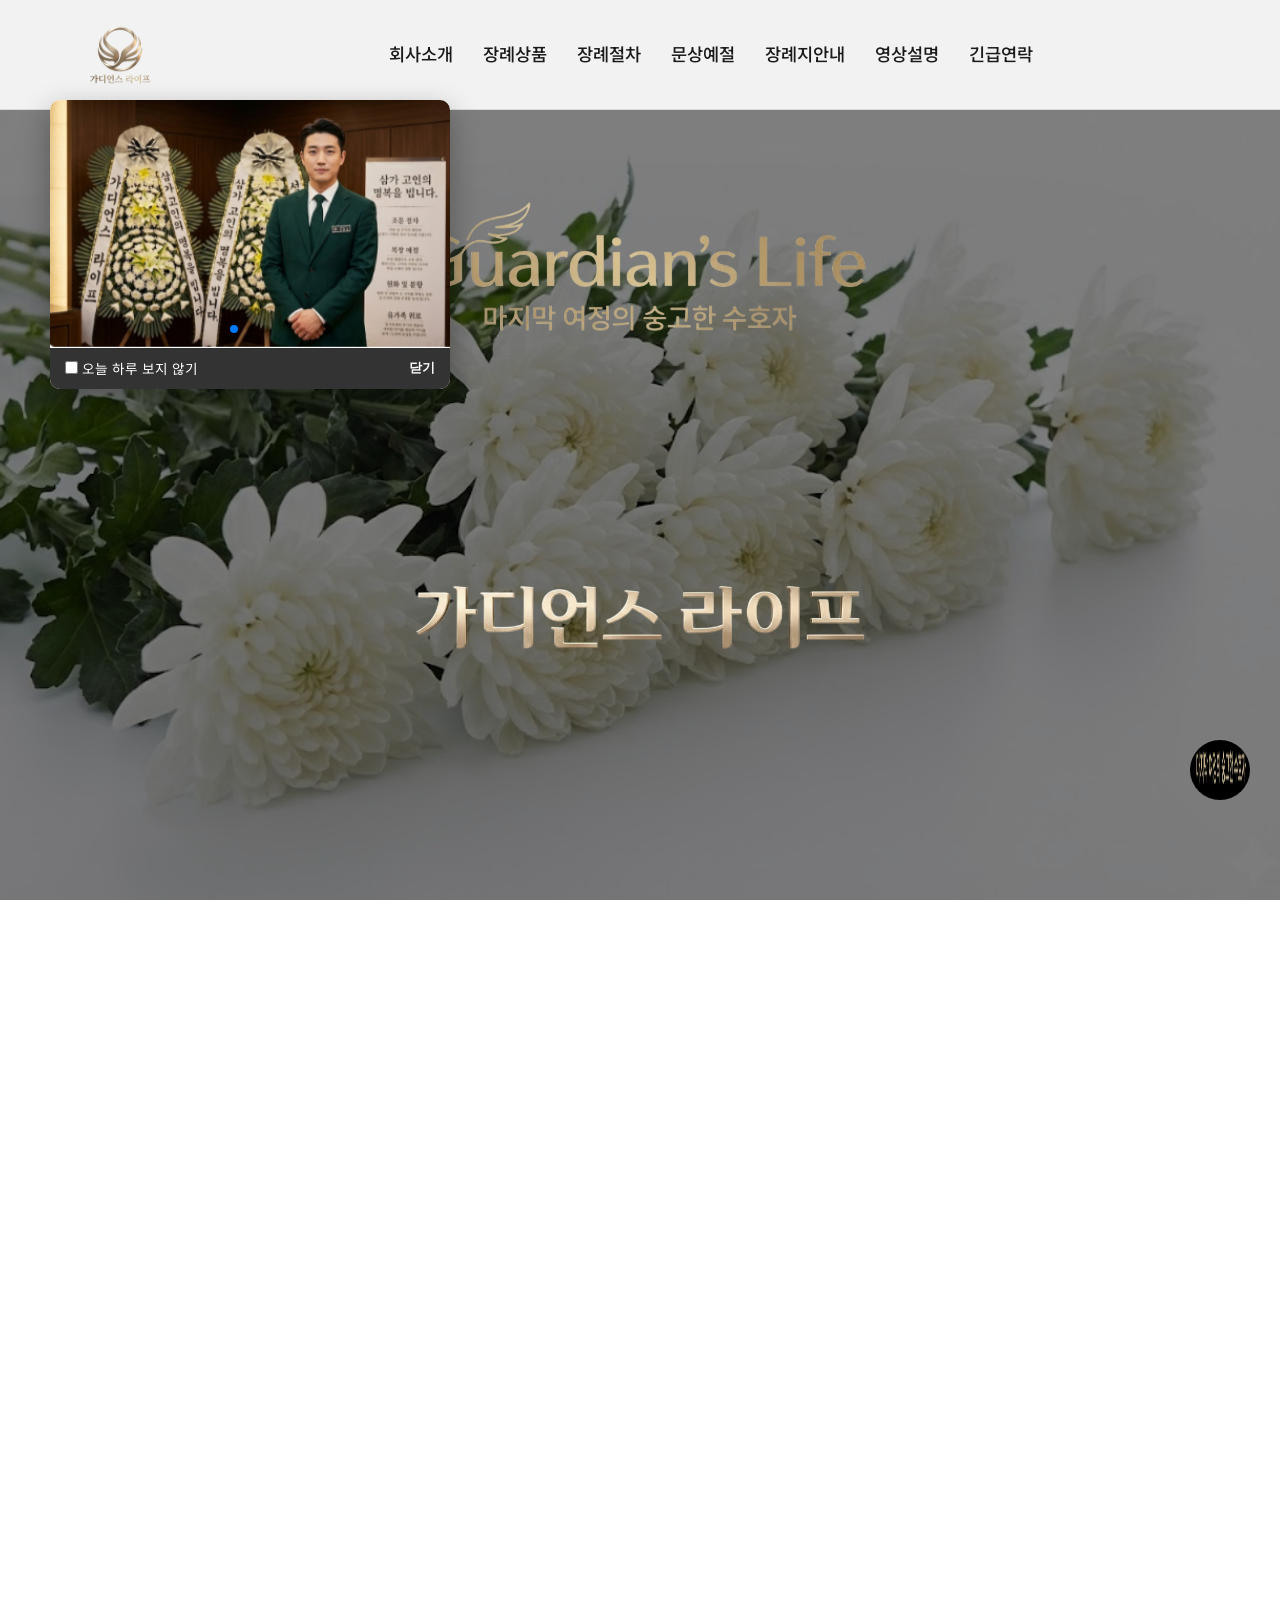
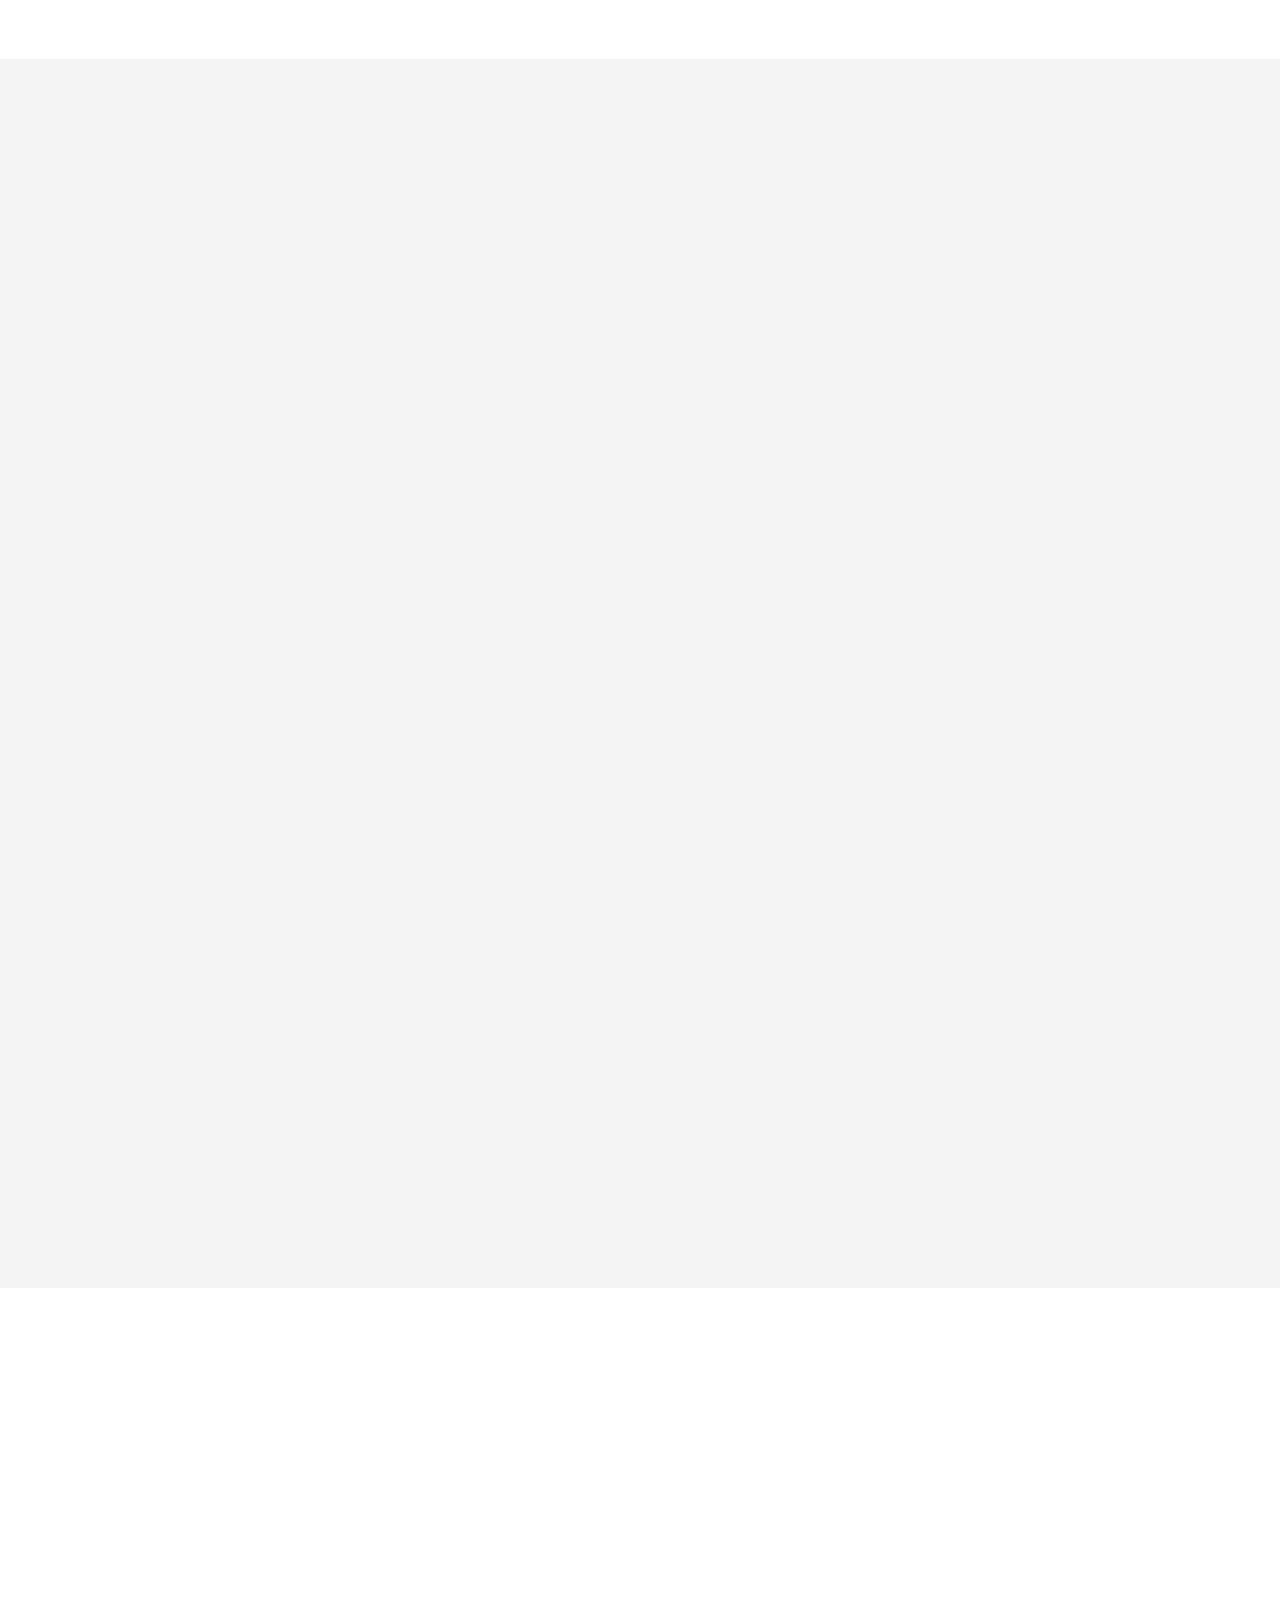
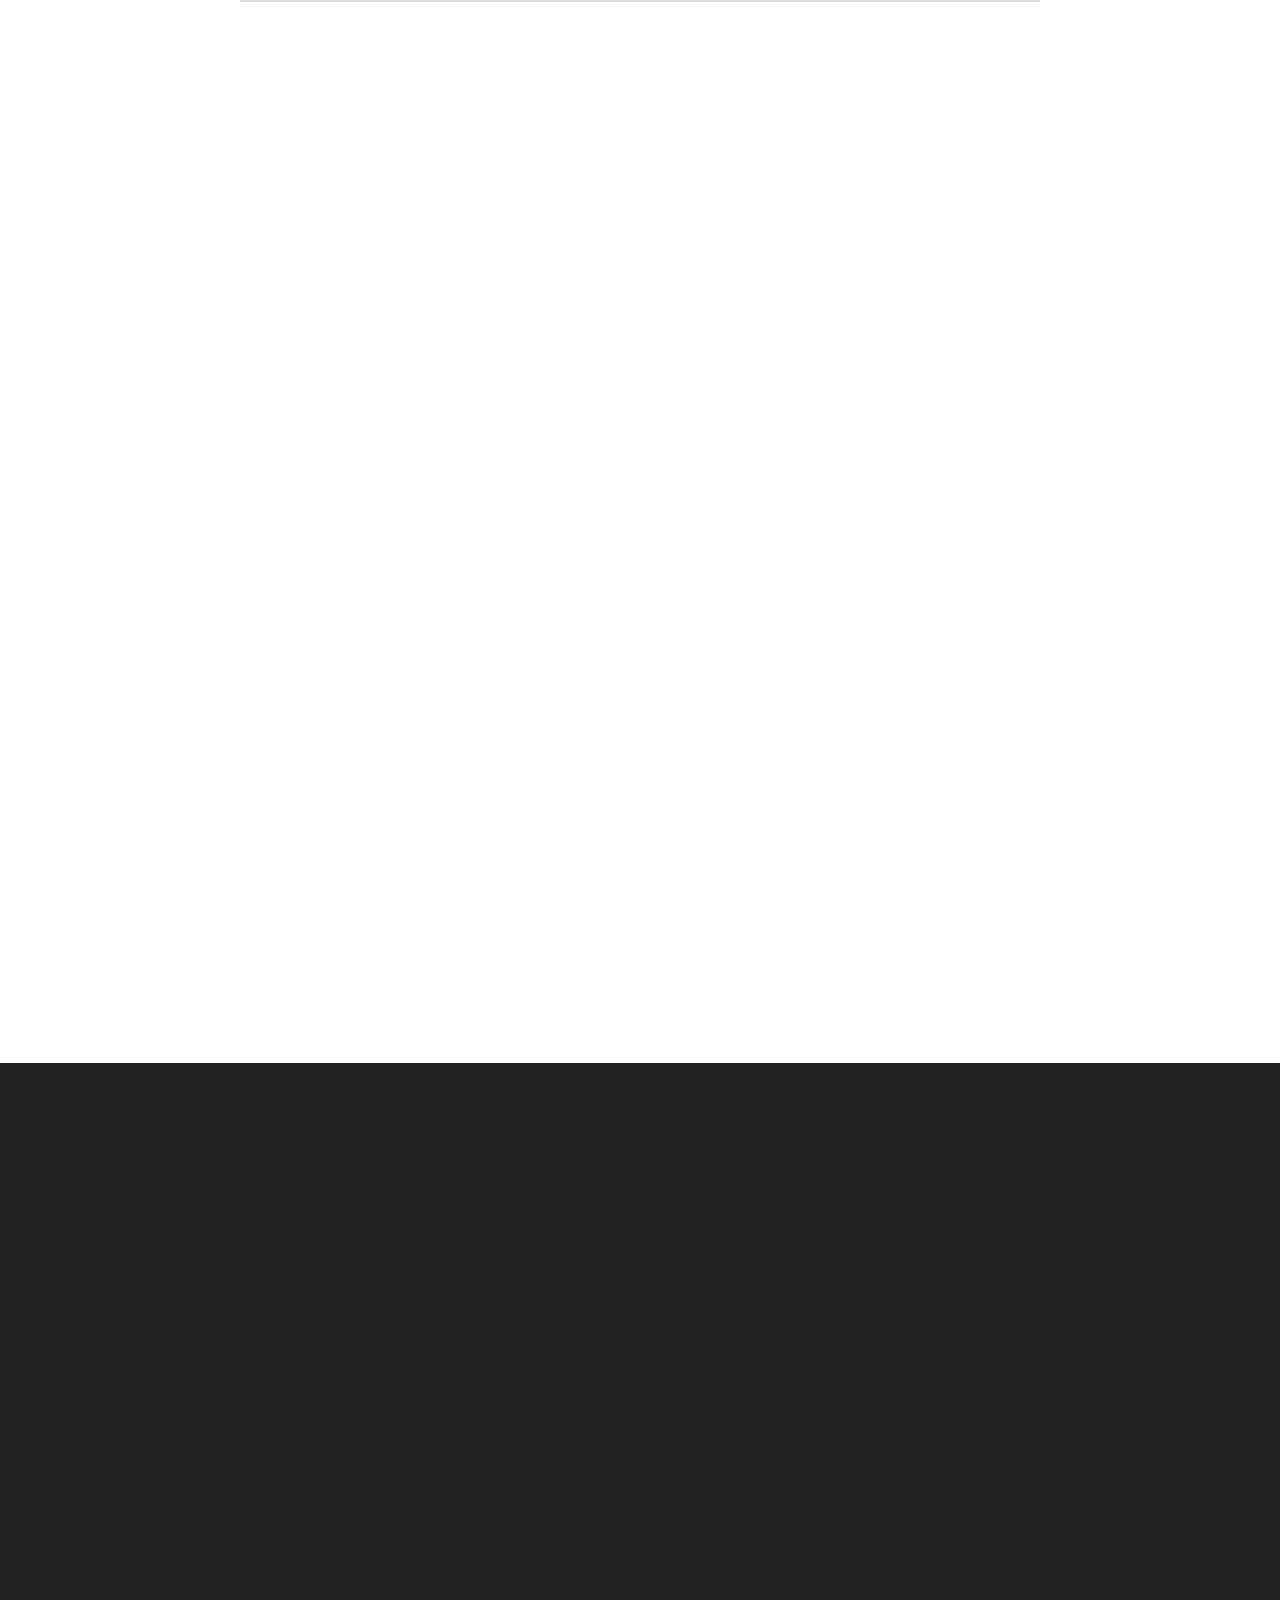
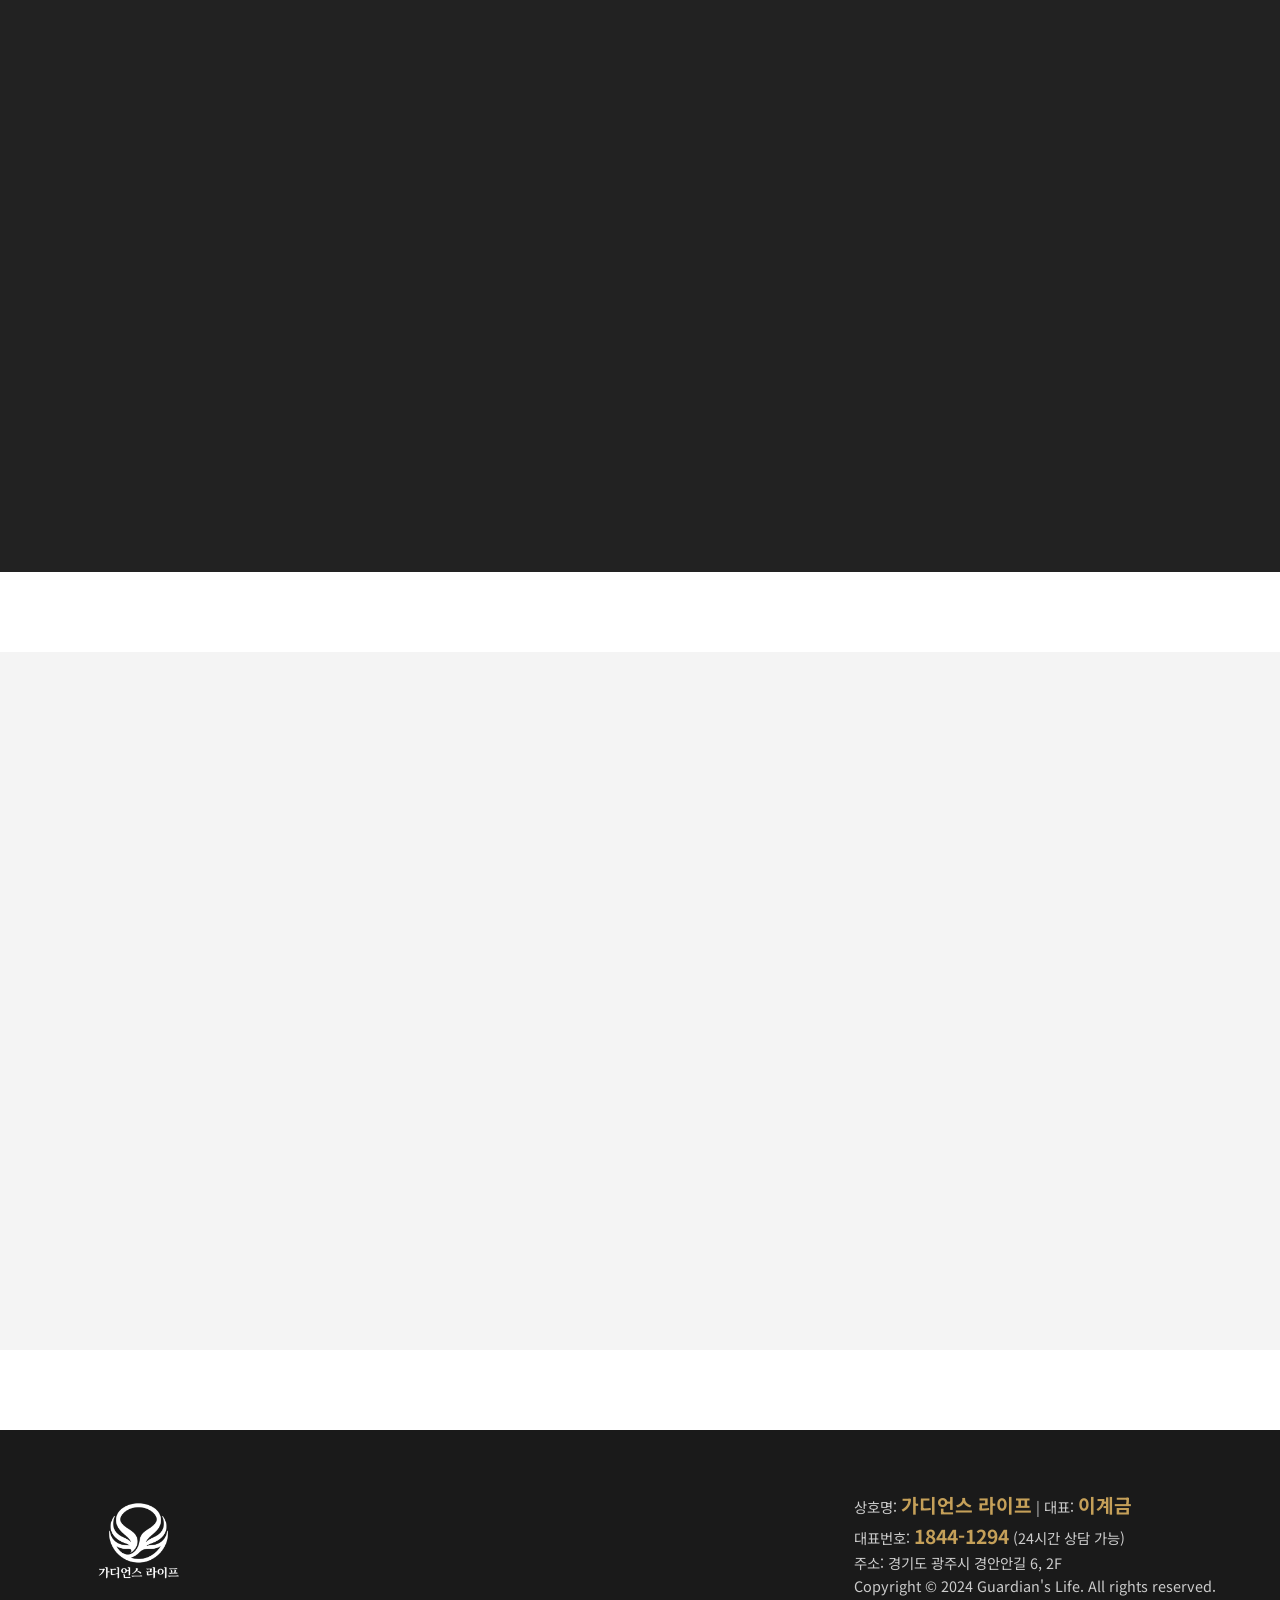
<file: index.html>
<!DOCTYPE html>
<html lang="ko">

<head>
    <meta charset="UTF-8">
    <meta name="viewport" content="width=device-width, initial-scale=1.0">
    <title>가디언스 라이프 | Guardian's Life - 고품격 장례 서비스</title>
    <meta name="description" content="신뢰와 정성을 다하는 가디언스 라이프 장례 서비스입니다. 봉안당, 수목장, 장례 절차 안내 등 최선을 다해 도와드립니다.">
    <!-- Google Fonts -->
    <link
        href="https://fonts.googleapis.com/css2?family=Noto+Sans+KR:wght@300;400;500;700&family=Noto+Serif+KR:wght@400;700&display=swap"
        rel="stylesheet">
    <!-- Swiper.js CSS -->
    <link rel="stylesheet" href="https://cdn.jsdelivr.net/npm/swiper@11/swiper-bundle.min.css" />
    <!-- AOS CSS -->
    <link href="https://unpkg.com/aos@2.3.1/dist/aos.css" rel="stylesheet">
    <!-- Custom CSS -->
    <link rel="stylesheet" href="css/style.css">
</head>

<body>

    <!-- Header -->
    <header id="header">
        <div class="container flex justify-between align-center">
            <h1 class="logo">
                <a href="#"><img src="g/로고&한글.png" alt="가디언스 라이프"></a>
            </h1>
            <nav class="gnb">
                <ul class="flex">
                    <li><a href="pages/intro.html">회사소개</a></li>
                    <li><a href="pages/products-190.html">장례상품</a></li>
                    <li><a href="pages/procedure.html">장례절차</a></li>
                    <li><a href="pages/etiquette.html">문상예절</a></li>
                    <li><a href="pages/locations.html">장례지안내</a></li>
                    <li><a href="pages/video.html">영상설명</a></li>
                    <li><a href="pages/consultation.html">긴급연락</a></li>
                </ul>
            </nav>
            <div class="mobile-menu-btn">
                <span></span>
                <span></span>
                <span></span>
            </div>
        </div>
    </header>

    <!-- Main Content -->
    <main>
        <!-- Layer Popup (Swiper.js) -->
        <div id="layer-popup" class="layer-popup">
            <div class="popup-container">
                <div class="swiper main-popup-swiper">
                    <div class="swiper-wrapper">
                        <div class="swiper-slide"><img src="g/1.png" alt="팝업 1"></div>
                        <div class="swiper-slide"><img src="g/2.png" alt="팝업 2"></div>
                        <div class="swiper-slide"><img src="g/3.png" alt="팝업 3"></div>
                    </div>
                    <div class="swiper-pagination"></div>
                </div>
                <div class="popup-footer flex justify-between align-center">
                    <label><input type="checkbox" id="today-close"> 오늘 하루 보지 않기</label>
                    <button id="popup-close">닫기</button>
                </div>
            </div>
        </div>

        <!-- Home Section -->
        <section id="home">
            <div class="hero">

                <div class="hero-content" data-aos="fade-up">
                    <img src="g/슬로건.png" alt="가디언스 라이프 슬로건">
                    <img src="g/한글명.png" alt="가디언스 라이프" class="brand-img-korean">

                </div>
            </div>
        </section>

        <!-- Company Introduction -->
        <section id="intro" class="section">
            <div class="container">
                <div class="section-title" data-aos="fade-up">
                    <h2>Company Introduction</h2>
                    <p>가디언스 라이프는 신뢰와 정직을 바탕으로 마지막 가시는 길을 정성껏 모십니다.</p>
                </div>
                <div class="intro-content flex align-center">
                    <div class="intro-img" data-aos="fade-right">
                        <img src="g/4.png" alt="가디언스 라이프 서비스">
                    </div>
                    <div class="intro-text" data-aos="fade-left">
                        <h3>가장 소중한 분을 위한<br><span>마지막 동행, 가디언스 라이프</span></h3>
                        <p>우리는 단순한 장례 서비스 이상의 가치를 전달합니다. 유가족의 슬픔을 함께 나누고, 고인의 고귀한 삶을 아름답게 마무리할 수 있도록 전문적인 장례 지도사가 24시간
                            대기하고 있습니다.</p>
                        <ul class="intro-features">
                            <li>24시간 긴급 콜센터 운영</li>
                            <li>정직하고 투명한 정찰제 가격</li>
                            <li>전문 장례 지도사의 1:1 밀착 서비스</li>
                        </ul>
                        <a href="pages/intro.html" class="btn-detail"
                            style="display:inline-block; width:auto; padding:12px 30px;">회사 소개 더보기</a>
                    </div>
                </div>
            </div>
        </section>

        <!-- Funeral Products -->
        <section id="products" class="section">
            <div class="container">
                <div class="section-title" data-aos="fade-up">
                    <h2>Funeral Products</h2>
                    <p>정직한 가격과 품격 있는 구성으로 고인의 마지막을 예우합니다.</p>
                </div>
                <div class="product-grid">
                    <!-- (1) 가디언스 베이직 -->
                    <div class="product-item" data-aos="fade-up" data-aos-delay="100">
                        <div class="product-summary" onclick="location.href='pages/products-190.html'">
                            <div class="product-img"><img src="g/5.png" alt="가디언스 베이직"></div>
                            <div class="product-info">
                                <h3>가디언스 베이직 <span class="price-tag">190</span> <span class="eng-sub">Basic</span></h3>
                                <p class="summary-desc">"꼭 필요한 절차만 담은 실속형 구성"</p>
                                <ul class="summary-list">
                                    <li>장례지도사 1명 (3일 총괄)</li>
                                    <li>접객도우미 미포함</li>
                                    <li>앰뷸런스 관내 무료</li>
                                    <li>남/여 상복 3벌씩 제공</li>
                                </ul>
                                <a href="pages/products-190.html" class="btn-detail">자세히 보기</a>
                            </div>
                        </div>
                    </div>
                    <!-- (2) 가디언스 스탠다드 -->
                    <div class="product-item" data-aos="fade-up" data-aos-delay="200">
                        <div class="product-summary" onclick="location.href='pages/products-290.html'">
                            <div class="product-img"><img src="g/1.png" alt="가디언스 스탠다드"></div>
                            <div class="product-info">
                                <h3>가디언스 스탠다드 <span class="price-tag">290</span> <span class="eng-sub">Standard</span>
                                </h3>
                                <p class="summary-desc">"유가족이 가장 많이 선택하는 표준형"</p>
                                <ul class="summary-list">
                                    <li>장례지도사 + 입관지도사 2명</li>
                                    <li>접객도우미 3명 지원</li>
                                    <li>리무진 OR 장의버스 택 1</li>
                                    <li>남/여 상복 4벌씩 제공</li>
                                </ul>
                                <a href="pages/products-290.html" class="btn-detail">자세히 보기</a>
                            </div>
                        </div>
                    </div>
                    <!-- (3) 가디언스 프리미엄 -->
                    <div class="product-item" data-aos="fade-up" data-aos-delay="300">
                        <div class="product-summary" onclick="location.href='pages/products-390.html'">
                            <div class="product-img"><img src="g/6.png" alt="가디언스 프리미엄"></div>
                            <div class="product-info">
                                <h3>가디언스 프리미엄 <span class="price-tag">390</span> <span class="eng-sub">Premium</span>
                                </h3>
                                <p class="summary-desc">"품격 있는 예를 갖춘 고급형 의전"</p>
                                <ul class="summary-list">
                                    <li>전문 장례지도사 및 입관지원</li>
                                    <li>접객도우미 5명 지원</li>
                                    <li>리무진 + 장의버스 모두 제공</li>
                                    <li>남/여 상복 6벌씩 제공</li>
                                </ul>
                                <a href="pages/products-390.html" class="btn-detail">자세히 보기</a>
                            </div>
                        </div>
                    </div>
                    <!-- (4) 가디언스 노블레스 -->
                    <div class="product-item" data-aos="fade-up" data-aos-delay="400">
                        <div class="product-summary" onclick="location.href='pages/products-490.html'">
                            <div class="product-img"><img src="g/8.png" alt="가디언스 노블레스"></div>
                            <div class="product-info">
                                <h3>가디언스 노블레스 <span class="price-tag">490</span> <span class="eng-sub">VIP</span></h3>
                                <p class="summary-desc">"VIP를 위한 최고의 예우와 헌신"</p>
                                <ul class="summary-list">
                                    <li>VIP 전담 의전팀 배정</li>
                                    <li>접객도우미 7명 대거 지원</li>
                                    <li>리무진 + 장의버스 장거리 지원</li>
                                    <li>남 8벌 / 여 10벌 상복 제공</li>
                                </ul>
                                <a href="pages/products-490.html" class="btn-detail">자세히 보기</a>
                            </div>
                        </div>
                    </div>
                </div>
            </div>
        </section>

        <!-- Funeral Procedures -->
        <section id="procedure" class="section">
            <div class="container">
                <div class="section-title" data-aos="fade-up">
                    <h2>Funeral Procedures</h2>
                    <p>복잡한 장례 절차, 가디언스 라이프가 차근차근 도와드립니다.</p>
                </div>
                <div class="procedure-steps">
                    <div class="step-item" data-aos="zoom-in" data-aos-delay="100">
                        <div class="step-num">01</div>
                        <h4>장례 접수</h4>
                        <p>24시간 콜센터 상담 후 즉시 현장으로 출동</p>
                    </div>
                    <div class="step-item" data-aos="zoom-in" data-aos-delay="200">
                        <div class="step-num">02</div>
                        <h4>장례 진행</h4>
                        <p>입관, 성복, 발인 등 전 과정 밀착 케어</p>
                    </div>
                    <div class="step-item" data-aos="zoom-in" data-aos-delay="300">
                        <div class="step-num">03</div>
                        <h4>장지 안치</h4>
                        <p>봉안당, 수목장 등 최종 안치까지 동행</p>
                    </div>
                    <div class="step-item" data-aos="zoom-in" data-aos-delay="400">
                        <div class="step-num">04</div>
                        <h4>사후 관리</h4>
                        <p>행정 절차 및 상속 상담 서비스 지원</p>
                    </div>
                </div>
            </div>
        </section>

        <!-- Funeral Locations -->
        <section id="locations" class="section">
            <div class="container">
                <div class="section-title" data-aos="fade-up">
                    <h2>Funeral Locations</h2>
                    <p>전국 최적의 장지를 안내해 드립니다.</p>
                </div>
                <div class="location-tabs" data-aos="fade-up">
                    <ul class="tab-menu flex justify-center">
                        <li class="active" data-tab="tab1">봉안당</li>
                        <li data-tab="tab2">수목장</li>
                        <li data-tab="tab3">공원묘지</li>
                    </ul>
                    <div class="tab-content active" id="tab1">
                        <div class="location-item flex align-center">
                            <div class="location-img"><img src="g/8.png" alt="봉안당"></div>
                            <div class="location-text">
                                <h3>품격 있는 안식처, 봉안당</h3>
                                <p>쾌적하고 현대적인 시설로 고인을 모시는 가장 일반적이고 품격 있는 선택입니다. 철저한 보안과 관리 시스템을 갖추고 있습니다.</p>
                                <a href="pages/locations.html" class="btn-detail">전국 봉안당 안내</a>
                            </div>
                        </div>
                    </div>
                    <div class="tab-content" id="tab2">
                        <div class="location-item flex align-center">
                            <div class="location-img"><img src="g/9.png" alt="수목장"></div>
                            <div class="location-text">
                                <h3>자연으로의 회귀, 수목장</h3>
                                <p>사랑하는 이를 자연의 품에 모시는 친환경 장례 방식입니다. 아름다운 숲속에서 영원한 안식을 누릴 수 있는 최적의 장소를 추천합니다.</p>
                                <a href="pages/locations.html" class="btn-detail">우수 수목장 탐방</a>
                            </div>
                        </div>
                    </div>
                    <div class="tab-content" id="tab3">
                        <div class="location-item flex align-center">
                            <div class="location-img"><img src="g/6.png" alt="공원묘지"></div>
                            <div class="location-text">
                                <h3>영원한 기억의 공간, 공원묘지</h3>
                                <p>탁 트인 전망과 정갈한 조경이 어우러진 공원묘지입니다. 대대로 가문을 모실 수 있는 평장묘, 매장묘 등 다양한 형태를 제안합니다.</p>
                                <a href="pages/locations.html" class="btn-detail">공원묘지 분양 문의</a>
                            </div>
                        </div>
                    </div>
                </div>
            </div>
        </section>

        <!-- Video Explanations -->
        <section id="video" class="section">
            <div class="container">
                <div class="section-title" data-aos="fade-up">
                    <h2>Video Explanations</h2>
                    <p>영상으로 확인하는 가디언스 라이프의 진심입니다.</p>
                </div>
                <div class="video-grid">
                    <div class="video-item" data-aos="fade-up" data-aos-delay="100">
                        <div class="video-thumb">
                            <img src="g/1.png" alt="서비스 소개 영상">
                            <button class="btn-play">▶</button>
                        </div>
                        <h4>가디언스 라이프 서비스 소개</h4>
                    </div>
                    <div class="video-item" data-aos="fade-up" data-aos-delay="200">
                        <div class="video-thumb">
                            <img src="g/2.png" alt="장례 지도사 인터뷰">
                            <button class="btn-play">▶</button>
                        </div>
                        <h4>전문 장례 지도사가 말하는 '정성'</h4>
                    </div>
                    <div class="video-item" data-aos="fade-up" data-aos-delay="300">
                        <div class="video-thumb">
                            <img src="g/3.png" alt="시설 안내 영상">
                            <button class="btn-play">▶</button>
                        </div>
                        <h4>제휴 장지 및 시설 미리 보기</h4>
                    </div>
                </div>
            </div>
        </section>

        <!-- Emergency Call Section -->
        <section id="consultation" class="section" style="padding: 0;">
            <div class="container">
                <div class="emergency-banner" data-aos="fade-up">
                    <div class="emergency-content">
                        <span class="emergency-label">24시 긴급 출동 서비스</span>
                        <h2 class="emergency-title">가장 힘든 순간, <br>가디언스가 함께합니다.</h2>
                        <a href="tel:1844-1294" class="emergency-number">1844-1294</a>
                        <p class="emergency-desc">
                            "임종 직후부터 장지 안치까지, 장례의 모든 과정에서 <br>
                            유가족의 슬픔을 나누고 고인의 품격 있는 배웅을 책임지겠습니다."
                        </p>
                    </div>
                </div>
            </div>
        </section>
    </main>

    <!-- Footer -->
    <footer id="footer">
        <div class="container">
            <div class="footer-top flex justify-between">
                <div class="footer-logo">
                    <img src="g/로고&한글.png" alt="가디언스 라이프">
                </div>
                <div class="footer-info">
                    <p>상호명: <strong>가디언스 라이프</strong> | 대표: <strong>이계금</strong></p>
                    <p>대표번호: <strong>1844-1294</strong> (24시간 상담 가능)</p>
                    <p>주소: 경기도 광주시 경안안길 6, 2F</p>
                    <p>Copyright &copy; 2024 Guardian's Life. All rights reserved.</p>
                </div>
            </div>
        </div>
    </footer>

    <!-- Floating Buttons -->
    <div class="floating-btns">
        <a href="#" class="btn-kakao"><img src="g/제목 없음3.png" alt="카카오톡 상담"></a>
        <button id="top-btn" class="btn-top">TOP</button>
    </div>

    <!-- Swiper.js JS -->
    <script src="https://cdn.jsdelivr.net/npm/swiper@11/swiper-bundle.min.js"></script>
    <!-- AOS JS -->
    <script src="https://unpkg.com/aos@2.3.1/dist/aos.js"></script>
    <!-- Custom JS -->
    <script src="js/main.js"></script>
    <script>
        AOS.init();
    </script>
</body>

</html>
</file>
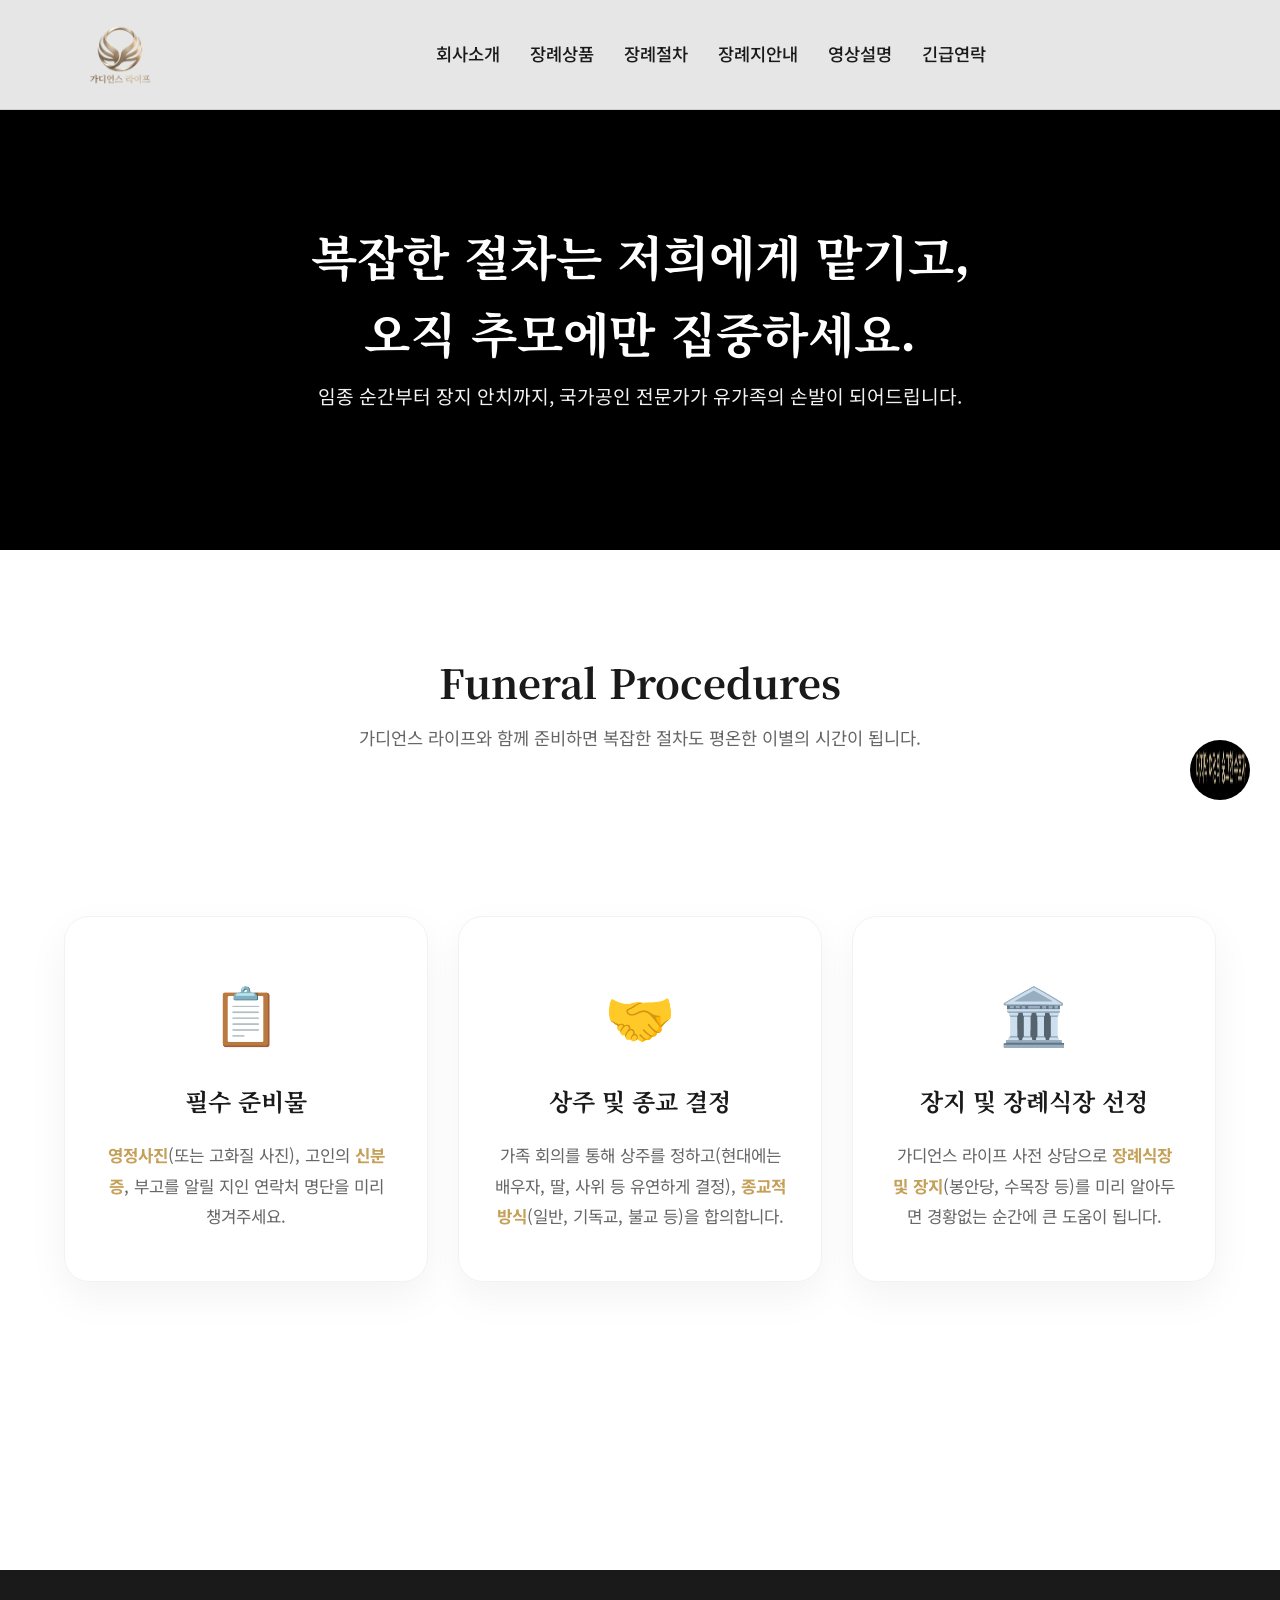
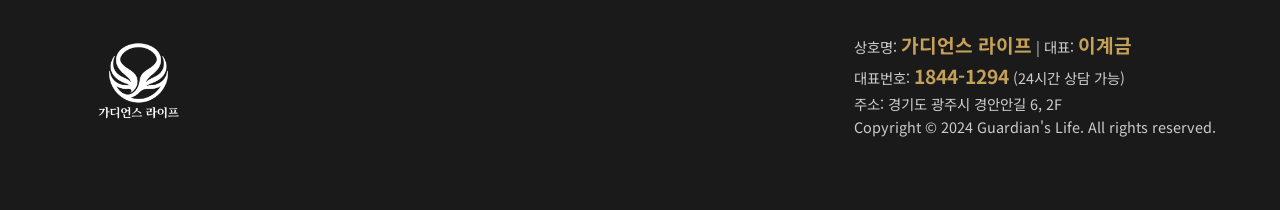
<file: procedure.html>
<!DOCTYPE html>
<html lang="ko">

<head>
    <meta charset="UTF-8">
    <meta name="viewport" content="width=device-width, initial-scale=1.0">
    <title>장례절차 | 가디언스 라이프</title>
    <!-- Google Fonts -->
    <link
        href="https://fonts.googleapis.com/css2?family=Noto+Sans+KR:wght@300;400;500;700&family=Noto+Serif+KR:wght@400;700&display=swap"
        rel="stylesheet">
    <!-- AOS CSS -->
    <link href="https://unpkg.com/aos@2.3.1/dist/aos.css" rel="stylesheet">
    <!-- Custom CSS -->
    <link rel="stylesheet" href="../css/style.css">
</head>

<body class="sub-page">

    <!-- Header -->
    <header id="header">
        <div class="container flex justify-between align-center">
            <h1 class="logo">
                <a href="../index.html"><img src="../g/로고&한글.png" alt="가디언스 라이프"></a>
            </h1>
            <nav class="gnb">
                <ul class="flex">
                    <li><a href="intro.html">회사소개</a></li>
                    <li><a href="products-190.html">장례상품</a></li>
                    <li><a href="procedure.html" class="active">장례절차</a></li>
                    <li><a href="locations.html">장례지안내</a></li>
                    <li><a href="video.html">영상설명</a></li>
                    <li><a href="consultation.html">긴급연락</a></li>
                </ul>
            </nav>
            <div class="mobile-menu-btn">
                <span></span><span></span><span></span>
            </div>
        </div>
    </header>

    <!-- Sub Hero Section -->
    <section class="sub-hero procedure-hero">
        <video autoplay muted loop playsinline class="header-bg-video">
            <source src="../g/장례.mp4.mp4" type="video/mp4">
        </video>
        <div class="video-overlay" style="background: rgba(0,0,0, 0.4);"></div>
        <div class="container" data-aos="fade-up">
            <h2>복잡한 절차는 저희에게 맡기고,<br><strong>오직 추모에만 집중하세요.</strong></h2>
            <p>임종 순간부터 장지 안치까지, 국가공인 전문가가 유가족의 손발이 되어드립니다.</p>
        </div>
    </section>

    <!-- Main Content -->
    <main class="page-content">
        <div class="container">
            <div class="section-title" data-aos="fade-up">
                <h2>Funeral Procedures</h2>
                <p>가디언스 라이프와 함께 준비하면 복잡한 절차도 평온한 이별의 시간이 됩니다.</p>
            </div>

            <!-- Tab Menu -->
            <div class="procedure-tabs" data-aos="fade-up">
                <ul class="tab-list flex justify-center">
                    <li class="tab-item active" data-tab="prep">임종 전 준비</li>
                    <li class="tab-item" data-tab="process">3일장 절차</li>
                    <li class="tab-item" data-tab="etiquette">종교별 예절</li>
                </ul>
            </div>

            <!-- Tab Contents -->
            <div class="procedure-content-wrap">
                <!-- Section 1: 임종 전 사전 준비사항 -->
                <div id="prep" class="tab-panel active" data-aos="fade-up">
                    <div class="prep-checklist">
                        <div class="checklist-item">
                            <div class="icon">📋</div>
                            <div class="text">
                                <h3>필수 준비물</h3>
                                <p><strong>영정사진</strong>(또는 고화질 사진), 고인의 <strong>신분증</strong>, 부고를 알릴 지인 연락처 명단을 미리 챙겨주세요.</p>
                            </div>
                        </div>
                        <div class="checklist-item">
                            <div class="icon">🤝</div>
                            <div class="text">
                                <h3>상주 및 종교 결정</h3>
                                <p>가족 회의를 통해 상주를 정하고(현대에는 배우자, 딸, 사위 등 유연하게 결정), <strong>종교적 방식</strong>(일반, 기독교, 불교 등)을 합의합니다.</p>
                            </div>
                        </div>
                        <div class="checklist-item">
                            <div class="icon">🏛️</div>
                            <div class="text">
                                <h3>장지 및 장례식장 선정</h3>
                                <p>가디언스 라이프 사전 상담으로 <strong>장례식장 및 장지</strong>(봉안당, 수목장 등)를 미리 알아두면 경황없는 순간에 큰 도움이 됩니다.</p>
                            </div>
                        </div>
                    </div>
                </div>

                <!-- Section 2: 표준 3일장 절차 -->
                <div id="process" class="tab-panel">
                    <div class="procedure-timeline">
                        <div class="timeline-step" data-aos="fade-left">
                            <div class="step-info">
                                <span class="day-tag">Day 1</span>
                                <h3>안치 및 빈소 차림</h3>
                            </div>
                            <div class="step-desc">
                                <ul>
                                    <li><strong>임종 및 이송</strong>: 고인을 장례식장으로 모시고 안치실에 편안히 모십니다.</li>
                                    <li><strong>장례 상담</strong>: 전담 장례지도사와 빈소 규모, 상품, 장지 등을 결정합니다.</li>
                                    <li><strong>빈소 설치 및 부고</strong>: 제단을 꾸미고 <strong>부고 알림</strong>을 발송하여 조문객 맞이를 준비합니다.</li>
                                </ul>
                            </div>
                        </div>
                        <div class="timeline-step" data-aos="fade-left" data-aos-delay="100">
                            <div class="step-info">
                                <span class="day-tag">Day 2</span>
                                <h3>입관 및 성복</h3>
                            </div>
                            <div class="step-desc">
                                <ul>
                                    <li><strong>염습 및 입관</strong>: 고인을 정결하게 씻겨드리고 수의를 입힌 후 관에 모십니다. 마지막 인사를 나누는 가장 중요한 시간입니다.</li>
                                    <li><strong>성복제</strong>: 입관 후 <strong>정식으로 상복</strong>을 갖추어 입고 제례를 올리며 본격적인 조문을 받습니다.</li>
                                </ul>
                            </div>
                        </div>
                        <div class="timeline-step" data-aos="fade-left" data-aos-delay="200">
                            <div class="step-info">
                                <span class="day-tag">Day 3</span>
                                <h3>발인 및 장지 안치</h3>
                            </div>
                            <div class="step-desc">
                                <ul>
                                    <li><strong>발인 및 영결식</strong>: 장례식장을 떠나기 전 <strong>마지막 제사(또는 예배)</strong>를 올립니다.</li>
                                    <li><strong>운구 및 이동</strong>: 고인을 영구차에 모시고 화장장 및 장지로 이동합니다.</li>
                                    <li><strong>장지 안치</strong>: 봉안당, 자연장 등에 안치하며 모든 일정을 마무리합니다.</li>
                                </ul>
                            </div>
                        </div>
                    </div>
                </div>

                <!-- Section 3: 종교별 조문 예절 -->
                <div id="etiquette" class="tab-panel">
                    <div class="etiquette-grid">
                        <div class="etiquette-card" data-aos="zoom-in">
                            <div class="card-header">일반 / 유교식</div>
                            <div class="card-body">
                                <ul>
                                    <li>상주와 가벼운 목례 후 영정 앞에 무릎을 꿇고 향을 피웁니다.</li>
                                    <li>일어나서 영정을 향해 <strong>두 번 반 절</strong>을 합니다.</li>
                                    <li>상주와 마주 보고 한 번 절한 뒤 위로를 전하고 퇴장합니다.</li>
                                </ul>
                            </div>
                        </div>
                        <div class="etiquette-card" data-aos="zoom-in" data-aos-delay="100">
                            <div class="card-header">기독교 / 천주교식</div>
                            <div class="card-body">
                                <ul>
                                    <li>준비된 <strong>국화꽃</strong>을 제단에 바칩니다. (꽃봉오리가 영정 쪽을 향하게 놓습니다)</li>
                                    <li>뒤로 물러나 고개를 숙여 <strong>묵념(기도)</strong>을 드립니다.</li>
                                    <li>상주와 가벼운 목례를 나누며, <strong>절은 하지 않습니다.</strong></li>
                                </ul>
                            </div>
                        </div>
                        <div class="etiquette-card" data-aos="zoom-in" data-aos-delay="200">
                            <div class="card-header">불교식</div>
                            <div class="card-body">
                                <ul>
                                    <li>향을 흔들어 끈 후(입으로 불지 않음) 향로에 꽂습니다.</li>
                                    <li>영정을 향해 <strong>두 번 반 절</strong>을 올립니다.</li>
                                    <li>상주와 맞절을 하며 마음을 전합니다.</li>
                                </ul>
                            </div>
                        </div>
                    </div>
                </div>
            </div>

            <p class="procedure-footer-note" data-aos="fade-up">※ 모든 절차와 예절은 유가족의 상황에 맞춰 가디언스 라이프가 세심하게 안내해 드립니다.</p>
        </div>
    </main>

    <!-- Footer -->
    <footer id="footer">
        <div class="container">
            <div class="footer-top flex justify-between">
                <div class="footer-logo">
                    <img src="../g/로고&한글.png" alt="가디언스 라이프">
                </div>
                <div class="footer-info">
                    <p>상호명: <strong>가디언스 라이프</strong> | 대표: <strong>이계금</strong></p>
                    <p>대표번호: <strong>1844-1294</strong> (24시간 상담 가능)</p>
                    <p>주소: 경기도 광주시 경안안길 6, 2F</p>
                    <p>Copyright &copy; 2024 Guardian's Life. All rights reserved.</p>
                </div>
            </div>
        </div>
    </footer>

    <!-- Floating Buttons -->
    <div class="floating-btns">
        <a href="#" class="btn-kakao"><img src="../g/제목 없음3.png" alt="카카오톡 상담"></a>
        <button id="top-btn" class="btn-top">TOP</button>
    </div>

    <script src="https://unpkg.com/aos@2.3.1/dist/aos.js"></script>
    <script src="../js/main.js"></script>
    <script>
        AOS.init();

        // Tab System Script
        const tabs = document.querySelectorAll('.tab-item');
        const panels = document.querySelectorAll('.tab-panel');

        tabs.forEach(tab => {
            tab.addEventListener('click', () => {
                const target = tab.dataset.tab;

                tabs.forEach(t => t.classList.remove('active'));
                panels.forEach(p => p.classList.remove('active'));

                tab.classList.add('active');
                document.getElementById(target).classList.add('active');
                
                // Refresh AOS for hidden elements
                setTimeout(() => { AOS.refresh(); }, 100);
            });
        });
    </script>
</body>

</html>
</file>
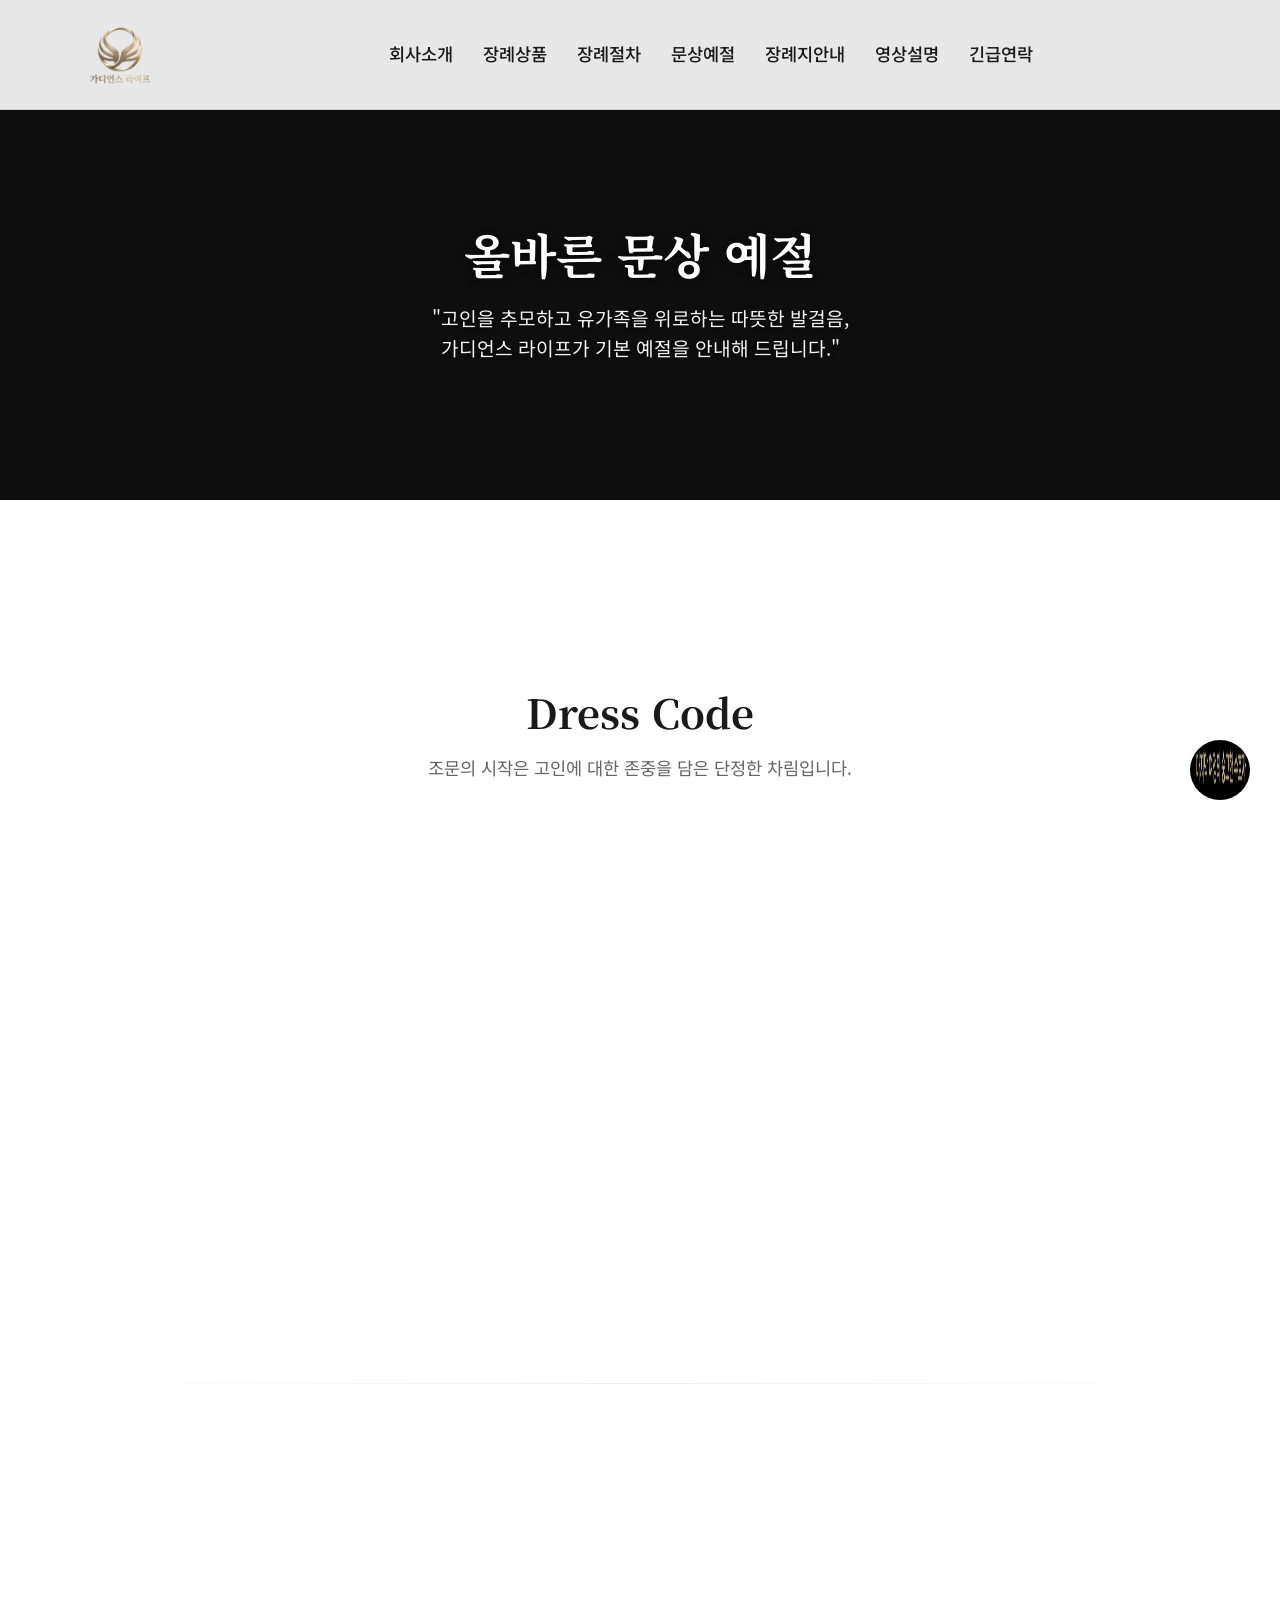
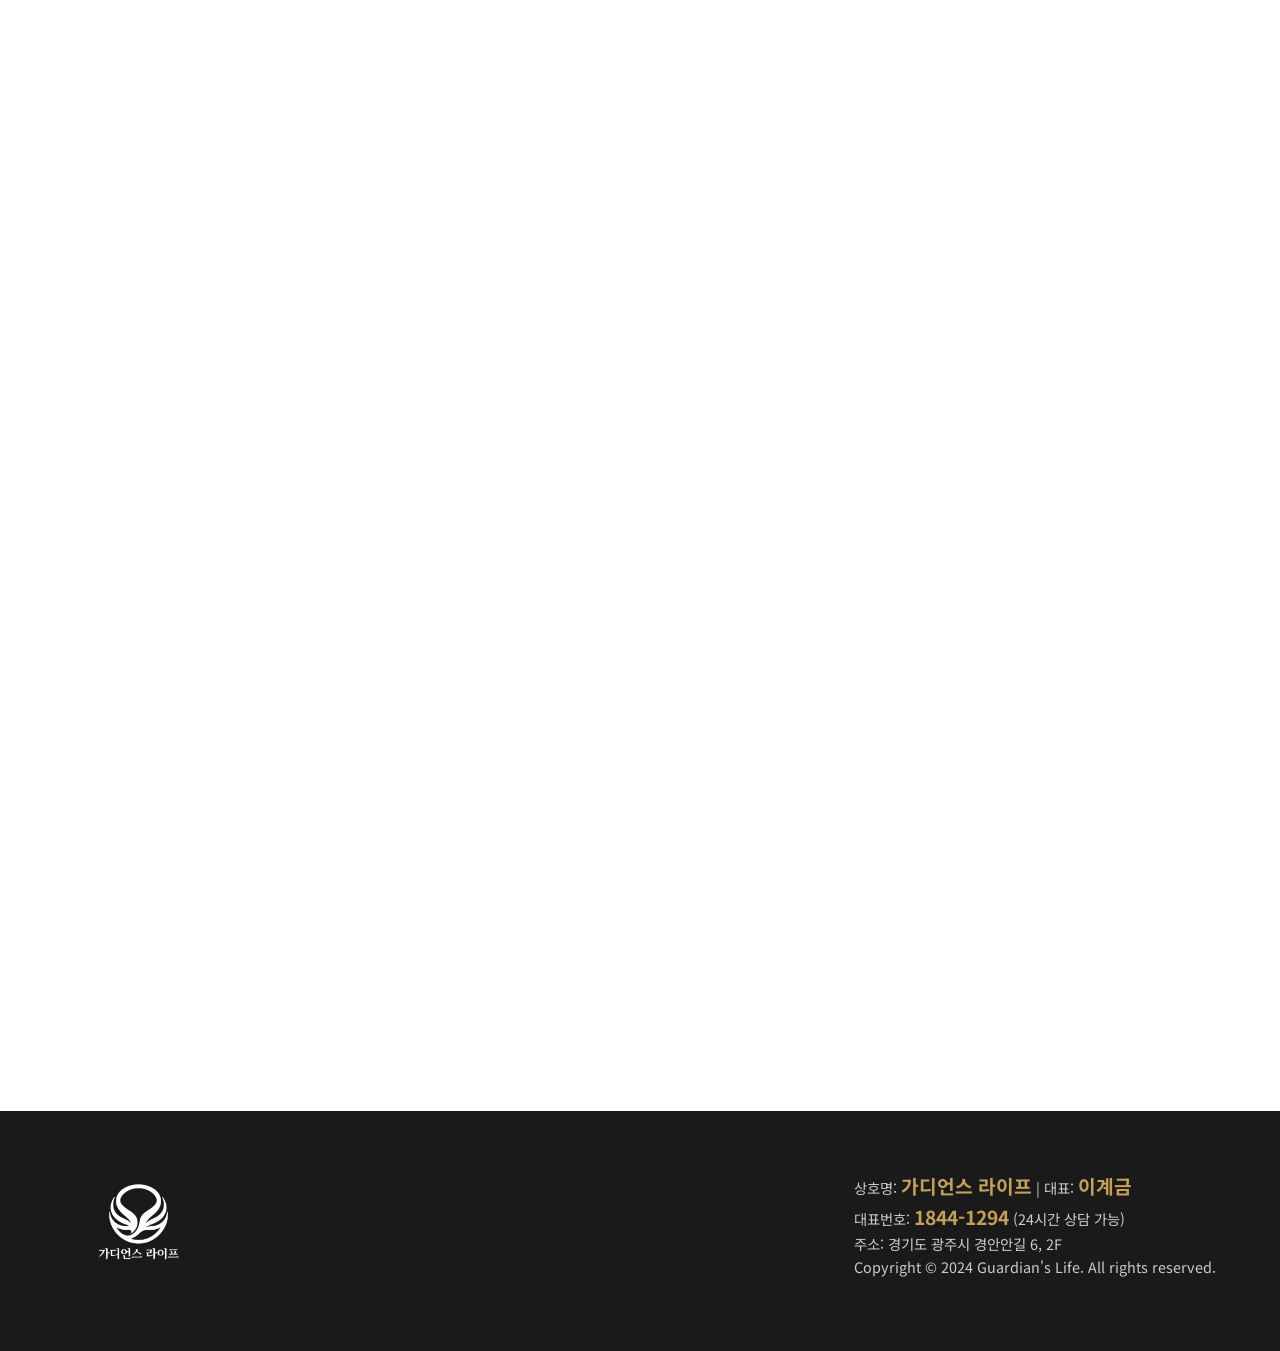
<file: pages/etiquette.html>
<!DOCTYPE html>
<html lang="ko">

<head>
    <meta charset="UTF-8">
    <meta name="viewport" content="width=device-width, initial-scale=1.0">
    <title>문상 예절 | 가디언스 라이프</title>
    <!-- Google Fonts -->
    <link
        href="https://fonts.googleapis.com/css2?family=Noto+Sans+KR:wght@300;400;500;700&family=Noto+Serif+KR:wght@400;700&display=swap"
        rel="stylesheet">
    <!-- AOS CSS -->
    <link href="https://unpkg.com/aos@2.3.1/dist/aos.css" rel="stylesheet">
    <!-- Custom CSS -->
    <link rel="stylesheet" href="../css/style.css">
</head>

<body class="sub-page">

    <!-- Header -->
    <header id="header">
        <div class="container flex justify-between align-center">
            <h1 class="logo">
                <a href="../index.html"><img src="../g/로고&한글.png" alt="가디언스 라이프"></a>
            </h1>
            <nav class="gnb">
                <ul class="flex">
                    <li><a href="intro.html">회사소개</a></li>
                    <li><a href="products-190.html">장례상품</a></li>
                    <li><a href="procedure.html">장례절차</a></li>
                    <li><a href="etiquette.html" class="active">문상예절</a></li>
                    <li><a href="locations.html">장례지안내</a></li>
                    <li><a href="video.html">영상설명</a></li>
                    <li><a href="consultation.html">긴급연락</a></li>
                </ul>
            </nav>
            <div class="mobile-menu-btn">
                <span></span><span></span><span></span>
            </div>
        </div>
    </header>

    <!-- Sub Hero Section -->
    <section class="sub-hero etiquette-hero">
        <video autoplay muted loop playsinline class="header-bg-video">
            <source src="../g/장례.mp4.mp4" type="video/mp4">
        </video>
        <div class="video-overlay" style="background: rgba(0,0,0, 0.45);"></div>
        <div class="container" data-aos="fade-up">
            <h2>올바른 <strong>문상 예절</strong></h2>
            <p>"고인을 추모하고 유가족을 위로하는 따뜻한 발걸음,<br>가디언스 라이프가 기본 예절을 안내해 드립니다."</p>
        </div>
    </section>

    <!-- Main Content -->
    <main class="page-content">
        <div class="container">
            
            <!-- Section 1: 문상객의 기본 옷차림 -->
            <section class="etiquette-section clothing-section">
                <div class="section-title" data-aos="fade-up">
                    <h2>Dress Code</h2>
                    <p>조문의 시작은 고인에 대한 존중을 담은 단정한 차림입니다.</p>
                </div>
                <div class="clothing-grid">
                    <!-- 남자 옷차림 -->
                    <div class="clothing-card" data-aos="fade-right">
                        <div class="card-tag">Gentlemen</div>
                        <div class="card-content">
                            <h3>남자 옷차림</h3>
                            <ul>
                                <li><strong>검정색 양복</strong>과 <strong>흰색 와이셔츠</strong>, <strong>검정 넥타이</strong>가 기본입니다.</li>
                                <li>준비되지 않았다면 어두운 감색이나 회색 양복도 무방합니다.</li>
                                <li>화려한 무늬의 셔츠나 넥타이는 피해야 합니다.</li>
                            </ul>
                        </div>
                    </div>
                    <!-- 여자 옷차림 -->
                    <div class="clothing-card" data-aos="fade-left">
                        <div class="card-tag">Ladies</div>
                        <div class="card-content">
                            <h3>여자 옷차림</h3>
                            <ul>
                                <li>검정색 상의와 무채색 계통의 폭이 넓은 치마(또는 바지)를 착용합니다.</li>
                                <li>맨발이 보이지 않도록 <strong>검정색 스타킹이나 양말</strong>을 반드시 착용합니다.</li>
                                <li>화려한 색조 화장이나 귀걸이, 목걸이 등 장신구는 피하는 것이 좋습니다.</li>
                            </ul>
                        </div>
                    </div>
                </div>
            </section>

            <hr class="section-divider">

            <!-- Section 2: 조문 기본 순서 -->
            <section class="etiquette-section sequence-section">
                <div class="section-title" data-aos="fade-up">
                    <h2>Etiquette Sequence</h2>
                    <p>당황하지 않도록 조문 순서를 미리 확인해 보세요.</p>
                </div>
                <div class="step-timeline">
                    <div class="step-item" data-aos="fade-up">
                        <div class="step-tag">STEP 01</div>
                        <div class="step-card-content">
                            <h4>서명 및 입장</h4>
                            <p>외투나 모자는 문밖에서 미리 벗고, 조객록에 서명합니다.</p>
                        </div>
                    </div>
                    <div class="step-item" data-aos="fade-up" data-aos-delay="100">
                        <div class="step-tag">STEP 02</div>
                        <div class="step-card-content">
                            <h4>헌화 및 분향</h4>
                            <p><strong>헌화</strong>: 오른손으로 꽃줄기를 잡고 왼손으로 받쳐, 꽃봉오리가 영정 쪽을 향하게 놓습니다.</p>
                            <p><strong>분향</strong>: 오른손으로 향을 집어 불을 붙인 후, <strong>입으로 불지 않고</strong> 가볍게 흔들어 끕니다.</p>
                        </div>
                    </div>
                    <div class="step-item" data-aos="fade-up" data-aos-delay="200">
                        <div class="step-tag">STEP 03</div>
                        <div class="step-card-content">
                            <h4>재배 (고인에게 절)</h4>
                            <p>영정 앞에서 <strong>두 번 반 절</strong>을 합니다. (종교에 따라 묵념으로 대체 가능합니다.)</p>
                        </div>
                    </div>
                    <div class="step-item" data-aos="fade-up" data-aos-delay="300">
                        <div class="step-tag">STEP 04</div>
                        <div class="step-card-content">
                            <h4>조문 (상주에게 절)</h4>
                            <p>상주와 마주 보고 한 번 절을 한 뒤, 짧은 위로의 말을 건넵니다.</p>
                        </div>
                    </div>
                    <div class="step-item" data-aos="fade-up" data-aos-delay="400">
                        <div class="step-tag">STEP 05</div>
                        <div class="step-card-content">
                            <h4>부의금 전달 및 퇴장</h4>
                            <p>부의함에 부의금을 넣고, 두세 걸음 뒷걸음으로 물러난 뒤 몸을 돌려 나옵니다.</p>
                        </div>
                    </div>
                </div>
            </section>

            <!-- Section 3: 절하는 법과 손 위치 -->
            <section class="hand-position-info" data-aos="zoom-in">
                <div class="highlight-box">
                    <h3><span class="icon">🙏</span> 흉사 시 올바른 손의 위치 (공수법)</h3>
                    <p>장례식장(흉사)에서는 평상시와 <strong>반대로</strong> 손을 포개야 합니다.</p>
                    <div class="hand-flex">
                        <div class="hand-item">
                            <span class="gender">남자</span>
                            <span class="pos"><strong>오른손</strong>이 위로</span>
                        </div>
                        <div class="hand-item line"></div>
                        <div class="hand-item">
                            <span class="gender">여자</span>
                            <span class="pos"><strong>왼손</strong>이 위로</span>
                        </div>
                    </div>
                </div>
            </section>

            <!-- Section 4: 위로의 인사말 & 장례 후 답례 -->
            <section class="etiquette-section accordion-section">
                <div class="section-title" data-aos="fade-up">
                    <h2>Messages of Condolence</h2>
                    <p>진심 어린 위로가 큰 힘이 됩니다.</p>
                </div>
                <div class="accordion-wrap">
                    <div class="accordion-item" data-aos="fade-up">
                        <div class="accordion-header">
                            <span>문상객 인사말</span>
                            <i class="arrow"></i>
                        </div>
                        <div class="accordion-body">
                            <p>"어떤 위로의 말씀을 드려야 할지 모르겠습니다."</p>
                            <p>"얼마나 상심이 크십니까."</p>
                            <p class="note">※ 아무 말도 하지 않고 정중히 절을 하는 것도 깊은 애도의 표현입니다.</p>
                        </div>
                    </div>
                    <div class="accordion-item" data-aos="fade-up" data-aos-delay="100">
                        <div class="accordion-header">
                            <span>상주의 답변</span>
                            <i class="arrow"></i>
                        </div>
                        <div class="accordion-body">
                            <p>"와주셔서 감사합니다."</p>
                            <p>"바쁘신 중에 찾아주셔서 감사합니다."</p>
                        </div>
                    </div>
                    <div class="accordion-item" data-aos="fade-up" data-aos-delay="200">
                        <div class="accordion-header">
                            <span>장례 후 답례 문자 예시</span>
                            <i class="arrow"></i>
                        </div>
                        <div class="accordion-body">
                            <div class="sms-box">
                                <p>"삼가 아뢰옵니다. 지난번 상을 당하였을 때 바쁘신 중에도 찾아주시고 따뜻한 위로를 보내주셔서 진심으로 감사드립니다."</p>
                                <p>"마땅히 찾아뵙고 인사드려야 하나, 우선 글로써 감사 인사를 대신합니다."</p>
                            </div>
                        </div>
                    </div>
                </div>
            </section>

        </div>
    </main>

    <!-- Footer -->
    <footer id="footer">
        <div class="container">
            <div class="footer-top flex justify-between">
                <div class="footer-logo">
                    <img src="../g/로고&한글.png" alt="가디언스 라이프">
                </div>
                <div class="footer-info">
                    <p>상호명: <strong>가디언스 라이프</strong> | 대표: <strong>이계금</strong></p>
                    <p>대표번호: <strong>1844-1294</strong> (24시간 상담 가능)</p>
                    <p>주소: 경기도 광주시 경안안길 6, 2F</p>
                    <p>Copyright &copy; 2024 Guardian's Life. All rights reserved.</p>
                </div>
            </div>
        </div>
    </footer>

    <!-- Floating Buttons -->
    <div class="floating-btns">
        <a href="#" class="btn-kakao"><img src="../g/제목 없음3.png" alt="카카오톡 상담"></a>
        <button id="top-btn" class="btn-top">TOP</button>
    </div>

    <script src="https://unpkg.com/aos@2.3.1/dist/aos.js"></script>
    <script src="../js/main.js"></script>
    <script>
        AOS.init();

        // Accordion Logic
        const accHeaders = document.querySelectorAll('.accordion-header');
        accHeaders.forEach(header => {
            header.addEventListener('click', () => {
                const item = header.parentElement;
                item.classList.toggle('active');
            });
        });
    </script>
</body>

</html>
</file>
<file: css/style.css>
/* Base Design Tokens */
:root {
    --primary-color: #1a1a1a;
    --secondary-color: #c5a059;
    /* Gold point */
    --text-color: #333;
    --light-gray: #f4f4f4;
    --white: #ffffff;
    --font-main: 'Noto Sans KR', sans-serif;
    --font-title: 'Noto Serif KR', serif;
}

/* Reset */
* {
    margin: 0;
    padding: 0;
    box-sizing: border-box;
}

li {
    list-style: none;
}

a {
    text-decoration: none;
    color: inherit;
}

img {
    max-width: 100%;
    display: block;
}

button {
    cursor: pointer;
    border: none;
    background: none;
    outline: none;
}

body {
    font-family: var(--font-main);
    color: var(--text-color);
    line-height: 1.6;
    overflow-x: hidden;
}

.container {
    width: 90%;
    max-width: 1200px;
    margin: 0 auto;
}

.flex {
    display: flex;
}

.justify-between {
    justify-content: space-between;
}

.justify-center {
    justify-content: center;
}

.align-center {
    align-items: center;
}

/* Common Section Styles */
.section {
    padding: 100px 0;
}

.section-title {
    text-align: center;
    margin-bottom: 60px;
}

.section-title h2 {
    font-family: var(--font-title);
    font-size: 2.5rem;
    color: var(--primary-color);
    margin-bottom: 10px;
}

.section-title p {
    font-size: 1.1rem;
    color: #666;
}

/* Header */
#header {
    position: fixed;
    top: 0;
    left: 0;
    width: 100%;
    height: 110px;
    /* 기존 80px에서 확대 */
    background: rgba(255, 255, 255, 0.9);
    backdrop-filter: blur(10px);
    z-index: 1000;
    transition: all 0.3s ease;
    border-bottom: 1px solid rgba(0, 0, 0, 0.1);
    display: flex;
    /* 수직 중앙 정렬을 위해 추가 */
    align-items: center;
}

#header .logo img {
    height: 75px;
    /* 기존 50px에서 확대 (약 1.5배) */
    width: auto;
}

.gnb ul li {
    margin-left: 30px;
}

.gnb ul li a {
    font-size: 1.1rem;
    font-weight: 500;
    color: var(--primary-color);
    transition: color 0.3s;
}

.gnb ul li a:hover {
    color: var(--secondary-color);
}

/* Layer Popup */
.layer-popup {
    position: fixed;
    top: 100px;
    left: 50px;
    width: 400px;
    background: var(--white);
    z-index: 2000;
    box-shadow: 0 10px 30px rgba(0, 0, 0, 0.3);
    border-radius: 10px;
    overflow: hidden;
    display: none;
}

.popup-container img {
    width: 100%;
}

.popup-footer {
    padding: 10px 15px;
    background: #333;
    color: #fff;
    font-size: 0.85rem;
}

.popup-footer button {
    color: #fff;
    font-weight: bold;
}

/* Hero Section */
.hero {
    height: 100vh;
    background: url('../g/8.png') no-repeat center/cover;
    position: relative;
    display: flex;
    align-items: center;
    justify-content: center;
    overflow: hidden;
}

.hero::before {
    content: '';
    position: absolute;
    top: 0;
    left: 0;
    width: 100%;
    height: 100%;
    background: rgba(0, 0, 0, 0.5);
    z-index: 2;
    pointer-events: none;
}

.hero-content {
    position: relative;
    z-index: 3;
    text-align: center;
    pointer-events: none;
}

.hero-content img {
    max-width: 600px;
    margin: 0 auto 20px;
}

/* Product Navigation (SN Life Style) */
.product-nav-wrap {
    position: sticky;
    top: 70px; /* Adjusted for mobile header height */
    z-index: 900;
    background: #fff;
    border-bottom: 1px solid #eee;
    margin-bottom: 30px;
    overflow-x: auto;
    -webkit-overflow-scrolling: touch;
}

.product-nav {
    display: flex;
    justify-content: flex-start;
    min-width: 600px; /* Ensure 4 tabs fit and scroll */
    margin: 0 auto;
}

.product-nav-item {
    flex: 1;
    text-align: center;
    padding: 15px 10px;
    cursor: pointer;
    font-size: 0.95rem;
    font-weight: 700;
    white-space: nowrap;
}

.product-nav-item:hover {
    color: var(--secondary-color);
}

.product-nav-item.active {
    color: var(--primary-color);
    border-bottom-color: var(--secondary-color);
}

.product-nav-item span {
    display: block;
    font-size: 0.8rem;
    font-weight: 400;
    color: #aaa;
    margin-bottom: 4px;
}

/* Product Content Overhaul */
.product-content-wrap {
    display: none;
}

.product-content-wrap.active {
    display: block;
    animation: fadeIn 0.5s ease;
}

@keyframes fadeIn {
    from { opacity: 0; transform: translateY(20px); }
    to { opacity: 1; transform: translateY(0); }
}

.product-hero-summary {
    position: relative;
    padding: 80px 0;
    background: #111;
    color: #fff;
    margin-bottom: 60px;
    border-radius: 20px;
    overflow: hidden;
    text-align: center;
}

.product-hero-summary .bg-img {
    position: absolute;
    top: 0;
    left: 0;
    width: 100%;
    height: 100%;
    object-fit: cover;
    opacity: 0.4;
}

.product-hero-summary .content {
    position: relative;
    z-index: 2;
}

.product-hero-summary h3 {
    font-size: 2.8rem;
    font-family: var(--font-title);
    margin-bottom: 20px;
    letter-spacing: -1px;
}

.product-hero-summary .price {
    font-size: 5rem; /* Massive size for impact */
    font-weight: 800;
    color: var(--secondary-color);
    margin-bottom: 25px;
    line-height: 1;
}

.product-hero-summary .price span {
    font-size: 1.5rem;
    color: #fff;
    font-weight: 500;
    margin-left: 5px;
}

.product-hero-summary p {
    font-size: 1.2rem;
    color: #ccc;
    max-width: 600px;
    margin: 0 auto;
}

/* Introduction Section */
.intro-content {
    gap: 50px;
}

.intro-img {
    flex: 1;
}

.intro-img img {
    border-radius: 20px;
    box-shadow: 20px 20px 0 var(--secondary-color);
}

.intro-text {
    flex: 1;
}

.intro-text h3 {
    font-family: var(--font-title);
    font-size: 2.2rem;
    margin-bottom: 20px;
    line-height: 1.3;
}

.intro-text h3 span {
    color: var(--secondary-color);
}

.intro-text p {
    margin-bottom: 30px;
    font-size: 1.1rem;
}

.intro-features {
    display: flex;
    flex-direction: column;
    gap: 15px;
}

.intro-features li {
    position: relative;
    padding-left: 30px;
    font-weight: 500;
}

.intro-features li::before {
    content: '✓';
    position: absolute;
    left: 0;
    color: var(--secondary-color);
    font-weight: bold;
}

/* Products Section */
#products {
    background: var(--light-gray);
}

.product-grid {
    display: grid;
    grid-template-columns: repeat(2, 1fr);
    /* Desktop 2x2 */
    gap: 30px;
}

@media (max-width: 992px) {
    .product-grid {
        grid-template-columns: 1fr;
        /* Mobile/Tablet 1 col */
    }
}

.product-card {
    background: var(--white);
    border-radius: 15px;
    overflow: hidden;
    box-shadow: 0 10px 20px rgba(0, 0, 0, 0.05);
    transition: all 0.3s;
}

.product-card:hover {
    transform: translateY(-10px);
    box-shadow: 0 15px 30px rgba(0, 0, 0, 0.1);
}

.product-img img {
    width: 100%;
    height: 200px;
    object-fit: cover;
}

.product-info {
    padding: 25px;
    text-align: center;
}

.product-info h4 {
    font-size: 1.4rem;
    margin-bottom: 10px;
}

.product-info .price {
    font-size: 1.2rem;
    color: var(--secondary-color);
    font-weight: 700;
    margin-bottom: 20px;
    display: block;
}

.product-info ul {
    text-align: left;
    margin-bottom: 10px;
    font-size: 0.95rem;
}

.btn-detail {
    display: block;
    width: 100%;
    padding: 12px;
    background: var(--primary-color);
    color: var(--white);
    border-radius: 5px;
    margin-top: 15px;
    text-align: center;
}

/* Product Item Advanced Styles */
.product-item {
    background: var(--white);
    border-radius: 15px;
    overflow: hidden;
    box-shadow: 0 10px 20px rgba(0, 0, 0, 0.05);
    transition: all 0.3s;
    border: 1px solid #eee;
}

.product-summary {
    padding: 30px;
    cursor: pointer;
    position: relative;
    transition: background 0.3s;
}

.product-summary:hover {
    background: #fdfdfd;
}

.product-summary .product-img {
    width: 100%;
    height: 180px;
    margin-bottom: 20px;
    border-radius: 10px;
    overflow: hidden;
}

.product-summary .product-img img {
    width: 100%;
    height: 100%;
    object-fit: cover;
}

.product-info h3 {
    font-size: 1.5rem;
    margin-bottom: 12px;
    font-family: var(--font-title);
    display: flex;
    align-items: center;
    flex-wrap: wrap;
    gap: 8px;
    color: var(--primary-color);
}

.product-info h3 .price-tag {
    font-size: 1.8rem;
    font-weight: 800;
    color: #D4AF37;
    /* Gold point */
    font-family: var(--font-main);
    margin: 0 4px;
}

.product-info h3 .eng-sub {
    font-size: 0.9rem;
    color: #999;
    font-weight: 400;
    font-family: var(--font-main);
    text-transform: uppercase;
    letter-spacing: 1px;
}

.product-info .summary-desc {
    font-size: 1.1rem;
    color: #666;
    margin-bottom: 20px;
}

.summary-list {
    margin-bottom: 20px;
}

.summary-list li {
    position: relative;
    padding-left: 20px;
    margin-bottom: 8px;
    font-size: 0.95rem;
    color: #444;
}

.summary-list li::before {
    content: '•';
    position: absolute;
    left: 0;
    color: var(--secondary-color);
}

.arrow-icon {
    position: absolute;
    right: 30px;
    top: 30px;
    font-size: 1.2rem;
    color: var(--secondary-color);
    transition: transform 0.3s;
}

.product-item.active .arrow-icon {
    transform: rotate(180deg);
}

.product-details {
    max-height: 0;
    overflow: hidden;
    transition: max-height 0.4s ease-out;
    background: #f9f9f9;
}

.details-inner {
    padding: 30px;
    border-top: 1px solid #eee;
}

.details-inner h5 {
    font-size: 1.1rem;
    margin-bottom: 15px;
    color: var(--primary-color);
    border-bottom: 1px solid #ddd;
    padding-bottom: 5px;
}

.details-inner ul {
    margin-bottom: 20px;
}

.details-inner ul li {
    margin-bottom: 8px;
    font-size: 0.95rem;
    color: #555;
    word-break: keep-all;
}

/* Premium Product Detail Overhaul */
.product-detail-section {
    padding: 20px 0;
}

.detail-category {
    margin-bottom: 40px;
    border-bottom: 1px solid #eee;
    padding-bottom: 30px;
}

.detail-category:last-child {
    border-bottom: none;
}

.detail-category-title {
    font-size: 1.25rem;
    font-family: var(--font-title);
    color: var(--secondary-color);
    margin-bottom: 20px;
    display: flex;
    align-items: center;
    gap: 10px;
}

.detail-category-title::before {
    content: '';
    width: 4px;
    height: 18px;
    background: var(--secondary-color);
    display: inline-block;
}

.detail-flex {
    display: flex;
    gap: 30px;
    align-items: flex-start;
}

.detail-img {
    flex: 0 0 300px;
    border-radius: 10px;
    overflow: hidden;
    box-shadow: 0 5px 15px rgba(0,0,0,0.1);
}

.detail-img img {
    width: 100%;
    height: 350px;
    object-fit: cover;
    object-position: center top;
}

.detail-text {
    flex: 1;
}

.detail-text h6 {
    font-size: 1.1rem;
    color: #111;
    margin-bottom: 15px;
    font-weight: 700;
}

.detail-text p {
    font-size: 1rem;
    color: #666;
    line-height: 1.7;
    margin-bottom: 15px;
}

.detail-specs {
    background: #f1f1f1;
    padding: 15px;
    border-radius: 8px;
}

.detail-specs li {
    font-size: 0.9rem;
    color: #444;
    margin-bottom: 5px;
    padding-left: 15px;
    position: relative;
}

.detail-specs li::before {
    content: '•';
    position: absolute;
    left: 0;
    color: var(--secondary-color);
}

/* Item Grid Category Labels */
.item-category-label {
    display: inline-block;
    padding: 8px 25px;
    background: var(--primary-color);
    color: #fff;
    font-size: 0.95rem;
    border-radius: 50px;
    margin-bottom: 25px;
    font-weight: 700;
    letter-spacing: 0.5px;
    box-shadow: 0 4px 10px rgba(0,0,0,0.1);
}

.item-grid-section {
    margin-top: 60px;
    padding: 50px 0;
}

.item-grid-title {
    font-size: 1.8rem;
    font-weight: 700;
    margin-bottom: 40px;
    text-align: center;
    color: var(--primary-color);
}

.item-grid {
    display: grid;
    grid-template-columns: repeat(4, 1fr);
    gap: 15px;
}

.item-card {
    background: #fff;
    border: 1px solid #f0f0f0;
    border-radius: 12px;
    overflow: hidden;
    transition: all 0.4s cubic-bezier(0.165, 0.84, 0.44, 1);
    text-align: center;
    position: relative;
    box-shadow: 0 4px 10px rgba(0,0,0,0.02);
}

.item-card:hover {
    transform: translateY(-8px);
    box-shadow: 0 20px 40px rgba(0,0,0,0.08), 0 0 0 1px var(--secondary-color);
    border-color: transparent;
}

.item-card .img-box {
    width: 100%;
    height: 180px;
    background: #fbfbfb;
    display: flex;
    align-items: center;
    justify-content: center;
    padding: 15px;
    overflow: hidden;
}

.item-card .img-box img {
    max-width: 100%;
    max-height: 100%;
    object-fit: contain;
    transition: transform 0.4s ease;
}

.item-card:hover .img-box img {
    transform: scale(1.1) rotate(1deg);
}

.item-card .info-box {
    padding: 18px 15px;
    background: #fff;
}

.item-card h6 {
    font-size: 1.05rem;
    font-weight: 700;
    margin-bottom: 6px;
    color: var(--primary-color);
    font-family: var(--font-title);
}

.item-card p {
    font-size: 0.85rem;
    color: #777;
    line-height: 1.4;
    word-break: keep-all;
}

@media (max-width: 992px) {
    .item-grid {
        grid-template-columns: repeat(3, 1fr);
    }
}

@media (max-width: 768px) {
    .item-grid {
        grid-template-columns: repeat(2, 1fr);
    }
}

@media (max-width: 480px) {
    .item-grid {
        grid-template-columns: 1fr;
    }
    .item-card .img-box {
        height: 180px;
    }
}

/* Real-time Inquiry Section */
.realtime-inquiry-container {
    margin-top: 80px;
    background: var(--white);
    border-radius: 20px;
    box-shadow: 0 15px 40px rgba(0,0,0,0.08);
    display: flex;
    overflow: hidden;
}

.inquiry-info {
    flex: 1.2;
    padding: 50px;
    background: var(--primary-color);
    color: var(--white);
}

.inquiry-info h3 {
    font-family: var(--font-title);
    font-size: 2.2rem;
    margin-bottom: 15px;
    color: var(--secondary-color);
}

.inquiry-info p {
    font-size: 1.1rem;
    color: #bbb;
    margin-bottom: 30px;
}

.inquiry-contact-btns {
    display: flex;
    flex-direction: column;
    gap: 15px;
}

.btn-contact-large {
    display: flex;
    align-items: center;
    justify-content: center;
    gap: 15px;
    padding: 18px;
    border-radius: 10px;
    font-size: 1.2rem;
    font-weight: 700;
    transition: 0.3s;
}

.btn-tel-large {
    background: var(--secondary-color);
    color: var(--white);
}

.btn-kakao-large {
    background: #fee500;
    color: #3c1e1e;
}

.inquiry-form-side {
    flex: 2;
    padding: 50px;
}

.inquiry-form-side h4 {
    font-size: 1.5rem;
    margin-bottom: 25px;
    border-left: 5px solid var(--secondary-color);
    padding-left: 15px;
}

.form-row {
    display: flex;
    gap: 20px;
    margin-bottom: 15px;
}

.form-row .form-group {
    flex: 1;
}

.type-selector {
    display: flex;
    gap: 10px;
    margin-top: 10px;
}

.type-item {
    flex: 1;
}

.type-item input {
    display: none;
}

.type-item label {
    display: block;
    text-align: center;
    padding: 10px;
    border: 1px solid #ddd;
    border-radius: 5px;
    cursor: pointer;
    font-size: 0.9rem;
    transition: 0.3s;
}

.type-item input:checked + label {
    background: var(--secondary-color);
    color: var(--white);
    border-color: var(--secondary-color);
}

/* Mobile FAB Inquiry */
.mobile-inquiry-fab {
    display: none;
    position: fixed;
    bottom: 0;
    left: 0;
    width: 100%;
    background: var(--white);
    box-shadow: 0 -5px 20px rgba(0,0,0,0.1);
    z-index: 1001;
    padding: 10px 20px;
    gap: 10px;
}

@media (max-width: 992px) {
    .realtime-inquiry-container {
        flex-direction: column;
    }
    .detail-flex {
        flex-direction: column;
    }
    .detail-img {
        flex: 0 0 auto;
        width: 100%;
    }
    .detail-img img {
        height: 250px;
    }
    .mobile-inquiry-fab {
        display: flex;
    }
    body {
        padding-bottom: 70px; /* Space for FAB */
    }
}


/* Common Benefits Section */
.bg-gray-100 {
    background-color: #f3f4f6;
    border-radius: 15px;
    padding: 40px;
    margin-top: 60px;
}

.benefits-title {
    font-size: 1.5rem;
    font-family: var(--font-title);
    margin-bottom: 25px;
    text-align: center;
    color: var(--primary-color);
}

.benefits-grid {
    display: grid;
    grid-template-columns: repeat(2, 1fr);
    gap: 20px;
}

.benefits-grid li {
    position: relative;
    padding-left: 25px;
    font-size: 1rem;
    color: #444;
}

.benefits-grid li::before {
    content: '✓';
    position: absolute;
    left: 0;
    color: var(--secondary-color);
    font-weight: bold;
}

.benefits-notice {
    margin-top: 25px;
    font-size: 0.85rem;
    color: #888;
    text-align: center;
}

@media (max-width: 768px) {
    .benefits-grid {
        grid-template-columns: 1fr;
    }
}

.btn-detail:hover {
    background: var(--secondary-color);
}

/* Procedure Section */
.procedure-steps {
    display: flex;
    justify-content: space-between;
    position: relative;
    max-width: 1000px;
    margin: 0 auto;
}

.procedure-steps::before {
    content: '';
    position: absolute;
    top: 50px;
    left: 10%;
    width: 80%;
    height: 2px;
    background: #e0e0e0;
    z-index: 1;
}

.step-item {
    position: relative;
    z-index: 2;
    text-align: center;
    width: 25%;
}

.step-num {
    width: 80px;
    height: 80px;
    background: var(--white);
    border: 2px solid var(--secondary-color);
    border-radius: 50%;
    display: flex;
    align-items: center;
    justify-content: center;
    margin: 0 auto 20px;
    font-size: 1.5rem;
    font-weight: bold;
    color: var(--secondary-color);
}

/* Locations Section */
.tab-menu {
    gap: 20px;
    margin-bottom: 40px;
}

.tab-menu li {
    padding: 10px 40px;
    background: #e0e0e0;
    cursor: pointer;
    border-radius: 30px;
    transition: all 0.3s;
}

.tab-menu li.active {
    background: var(--secondary-color);
    color: var(--white);
}

.tab-content {
    display: none;
}

.tab-content.active {
    display: block;
}

.location-item {
    gap: 50px;
}

.location-img {
    flex: 1;
}

.location-img img {
    border-radius: 15px;
}

.location-text {
    flex: 1;
}

/* Video Section */
#video {
    background: #222;
    color: var(--white);
}

#video .section-title h2 {
    color: var(--white);
}

.video-grid {
    display: grid;
    grid-template-columns: repeat(auto-fit, minmax(300px, 1fr));
    gap: 30px;
}

.video-thumb {
    position: relative;
    border-radius: 10px;
    overflow: hidden;
    margin-bottom: 15px;
    aspect-ratio: 16/9;
}

.video-thumb img {
    width: 100%;
    height: 100%;
    object-fit: cover;
    transition: 0.3s;
}

.btn-play {
    position: absolute;
    top: 50%;
    left: 50%;
    transform: translate(-50%, -50%);
    width: 60px;
    height: 60px;
    background: var(--secondary-color);
    color: #fff;
    border-radius: 50%;
    display: flex;
    align-items: center;
    justify-content: center;
    font-size: 1.5rem;
}

/* Consultation Form */
#consultation {
    background: var(--light-gray);
}

.form-wrapper {
    max-width: 700px;
    margin: 0 auto;
    background: var(--white);
    padding: 50px;
    border-radius: 20px;
    box-shadow: 0 10px 40px rgba(0, 0, 0, 0.05);
}

.form-group {
    margin-bottom: 20px;
}

.form-group label {
    display: block;
    margin-bottom: 8px;
    font-weight: 500;
}

.form-group input,
.form-group textarea {
    width: 100%;
    padding: 12px;
    border: 1px solid #ddd;
    border-radius: 5px;
    font-family: inherit;
}

.btn-submit {
    width: 100%;
    padding: 15px;
    background: var(--primary-color);
    color: var(--white);
    font-size: 1.1rem;
    font-weight: bold;
    border-radius: 5px;
    margin-top: 10px;
    transition: 0.3s;
}

.btn-submit:hover {
    background: var(--secondary-color);
}

/* Footer */
#footer {
    padding: 60px 0;
    background: var(--primary-color);
    color: #ccc;
    font-size: 0.9rem;
}

.footer-logo img {
    height: 100px;
    filter: brightness(0) invert(1);
    margin-bottom: 20px;
}

.footer-info strong {
    color: var(--secondary-color);
    font-size: 1.2rem;
}

/* Floating Buttons */
.floating-btns {
    position: fixed;
    bottom: 30px;
    right: 30px;
    z-index: 999;
    display: flex;
    flex-direction: column;
    gap: 10px;
}

.btn-kakao img {
    width: 60px;
    height: 60px;
    border-radius: 50%;
}

.btn-top {
    width: 60px;
    height: 60px;
    background: var(--primary-color);
    color: #fff;
    border-radius: 50%;
    font-weight: bold;
    opacity: 0;
    visibility: hidden;
    transition: 0.3s;
}

.btn-top.show {
    opacity: 1;
    visibility: visible;
}

@media (max-width: 768px) {
    #header {
        height: 85px;
        /* 모바일 헤더 높이 조정 */
    }

    #header .logo img {
        height: 55px;
        /* 모바일 로고 크기 최적화 */
    }

    .gnb {
        display: none;
    }

    .intro-content,
    .location-item {
        flex-direction: column;
    }

    .procedure-steps {
        flex-direction: column;
        gap: 40px;
    }

    .procedure-steps::before {
        display: none;
    }

    .step-item {
        width: 100%;
    }

    .form-wrapper {
        padding: 30px;
    }

    .layer-popup {
        width: 80%;
        left: 10%;
        top: 50px;
    }
}

/* Sub Page Specific */
.sub-page #header {
    background: var(--white);
    box-shadow: 0 2px 10px rgba(0, 0, 0, 0.1);
}

.sub-hero {
    height: 500px;
    /* Increased from 400px */
    background-color: var(--primary-color);
    background-size: cover;
    background-position: center;
    position: relative;
    display: flex;
    align-items: center;
    color: var(--white);
    text-align: center;
    padding-top: 80px;
    overflow: hidden;
    /* Ensure zoomed video doesn't bleed out */
}

.sub-hero::before {
    content: '';
    position: absolute;
    top: 0;
    left: 0;
    width: 100%;
    height: 100%;
    background: rgba(0, 0, 0, 0.5);
    z-index: 0;
}

/* Hide default overlay if explicit video overlay is present to avoid double darkness */
.sub-hero:has(.video-overlay)::before {
    display: none;
}

video.header-bg-video {
    position: absolute;
    top: 50%;
    left: 50%;
    min-width: 100%;
    min-height: 100%;
    width: auto;
    height: auto;
    transform: translate(-50%, -50%) scale(1.05);
    /* Optimized from 1.08 to minimize cropping */
    transform-origin: center bottom;
    object-fit: cover;
    z-index: 1;
}

.video-overlay {
    position: absolute;
    top: 0;
    left: 0;
    width: 100%;
    height: 100%;
    background: rgba(0, 0, 0, 0.5);
    z-index: 2;
}

.sub-hero .container {
    position: relative;
    z-index: 3;
    /* Ensure content is on top of video and overlay */
}

.sub-hero h2 {
    font-family: var(--font-title);
    font-size: 3rem;
    margin-bottom: 10px;
    text-shadow: 0 2px 10px rgba(0, 0, 0, 0.5);
    /* Added shadow for better contrast */
}

.sub-hero h2 strong {
    font-weight: 700;
    color: var(--white);
}

.sub-hero p {
    font-size: 1.2rem;
    opacity: 0.95;
    line-height: 1.6;
    text-shadow: 0 2px 4px rgba(0, 0, 0, 0.6);
    /* Strengthened shadow */
    word-break: keep-all;
}

/* Backgrounds for each sub-hero */
.intro-hero {
    /* Background image removed to use video backdrop */
    background-color: #000;
}

.products-hero {
    background-image: url('../g/장례상품.jpg');
    background-size: 115% !important;
    /* Zoom in to hide bottom-right watermark */
    background-position: left top !important;
}

.procedure-hero {
    min-height: 550px;
    height: 60vh;
    background-color: #000;
}

.procedure-hero video.header-bg-video {
    object-position: center center;
    transform: translate(-50%, -50%) scale(1.02);
}

.locations-hero {
    background-image: url('../g/8.png');
}

.locations-hero h2 {
    font-family: 'Noto Serif KR', serif;
    /* Elegant Serif for emotional impact */
    text-shadow: 0 2px 10px rgba(0, 0, 0, 0.7);
    /* Stronger shadow for bright bg */
}

.locations-hero p {
    text-shadow: 0 2px 10px rgba(0, 0, 0, 0.7);
}

.video-hero {
    background-image: url('../g/1.png');
}

.consultation-hero {
    background-image: url('../g/6.png');
}

.page-content {
    padding: 100px 0;
}

.content-box {
    background: var(--white);
    padding: 50px;
    border-radius: 15px;
    box-shadow: 0 5px 20px rgba(0, 0, 0, 0.05);
}

.content-box h3 {
    font-size: 1.8rem;
    margin: 40px 0 20px;
    border-left: 5px solid var(--secondary-color);
    padding-left: 15px;
}

.content-box p {
    font-size: 1.1rem;
    color: #555;
    margin-bottom: 20px;
}

.placeholder-img {
    margin-top: 30px;
    border-radius: 10px;
    overflow: hidden;
    max-width: 800px;
}

@media (max-width: 768px) {
    .sub-hero {
        height: 350px;
        /* Adjusted from 300px for better video display */
    }

    .procedure-hero.sub-hero {
        min-height: 400px;
    }

    .sub-hero h2 {
        font-size: 2.2rem;
    }

    .procedure-hero.sub-hero h2 {
        font-size: 2.5rem;
        /* Increased for prominence on mobile */
    }

    .products-hero.sub-hero {
        background-size: 150% !important;
        /* More zoom for mobile aspect ratio */
        background-position: center top !important;
    }

    video.header-bg-video {
        transform: translate(-50%, -50%) scale(1.15);
        /* Slightly higher scale on mobile to cover portrait aspect ratio */
    }

    .sub-hero p {
        font-size: 1rem;
        padding: 0 20px;
    }

    .content-box {
        padding: 30px;
    }
}

/* Intro Page Components */
.intro-profile {
    gap: 50px;
    margin-bottom: 80px;
}

.profile-img {
    flex: 0 0 350px;
    border-radius: 20px;
    overflow: hidden;
    box-shadow: 0 10px 30px rgba(0, 0, 0, 0.1);
}

.profile-img img {
    width: 100%;
    display: block;
}

.profile-text h3 {
    font-size: 2.2rem;
    color: var(--primary-color);
    margin-bottom: 25px;
    font-family: var(--font-title);
}

.profile-text p {
    font-size: 1.2rem;
    line-height: 1.8;
    color: #555;
}

.brand-strategy {
    margin-top: 100px;
}

.brand-strategy h3 {
    text-align: center;
    font-size: 2.5rem;
    margin-bottom: 50px;
    font-family: var(--font-title);
}

.strategy-grid {
    gap: 30px;
}

.strategy-item {
    flex: 1;
    background: #fdfdfd;
    padding: 40px 30px;
    border-radius: 15px;
    border: 1px solid #eee;
    transition: 0.3s;
}

.strategy-item:hover {
    transform: translateY(-10px);
    box-shadow: 0 10px 30px rgba(0, 0, 0, 0.05);
    border-color: var(--secondary-color);
}

.strategy-item h4 {
    color: var(--secondary-color);
    font-size: 1.3rem;
    margin-bottom: 20px;
}

.strategy-icon {
    font-size: 0.9rem;
    font-weight: bold;
    color: var(--secondary-color);
    margin-bottom: 10px;
    letter-spacing: 2px;
}

.promise-list {
    list-style: none;
    padding: 0;
}

.promise-list li {
    font-size: 1.1rem;
    padding: 15px 0;
    border-bottom: 1px solid #eee;
    display: flex;
    align-items: center;
}

.promise-list li:last-child {
    border-bottom: none;
}

.promise-list li strong {
    color: var(--primary-color);
    margin-right: 10px;
    min-width: 180px;
}

.promise-list li::before {
    content: '✓';
    color: var(--secondary-color);
    font-weight: bold;
    margin-right: 15px;
}


.strategy-item p {
    font-size: 1.05rem;
    color: #666;
    line-height: 1.6;
}

@media (max-width: 992px) {
    .intro-profile {
        flex-direction: column;
        text-align: center;
        gap: 30px;
    }

    .profile-img {
        flex: 0 0 auto;
        width: 100%;
        max-width: 400px;
        margin: 0 auto;
    }

    .strategy-grid {
        flex-direction: column;
    }
}

/* Product Grid & Accordion */
.product-grid {
    display: grid;
    grid-template-columns: repeat(2, 1fr);
    gap: 30px;
    margin-top: 50px;
}

.product-item {
    background: var(--white);
    border: 1px solid #eee;
    border-radius: 15px;
    overflow: hidden;
    transition: all 0.3s ease;
    cursor: pointer;
}

.product-item:hover {
    border-color: var(--secondary-color);
    box-shadow: 0 10px 30px rgba(0, 0, 0, 0.05);
}

.product-summary {
    display: flex;
    align-items: center;
    padding: 25px;
    position: relative;
}

.product-img {
    flex: 0 0 120px;
    height: 120px;
    border-radius: 10px;
    overflow: hidden;
    margin-right: 25px;
}

.product-img img {
    width: 100%;
    height: 100%;
    object-fit: cover;
}

.product-info h3 {
    font-family: var(--font-title);
    font-size: 1.5rem;
    margin-bottom: 5px;
    color: var(--primary-color);
}

.product-info h3 span {
    font-size: 1rem;
    color: var(--secondary-color);
    font-weight: 400;
}

.product-info p {
    font-size: 1rem;
    color: #666;
}

.arrow-icon {
    position: absolute;
    right: 25px;
    top: 50%;
    transform: translateY(-50%);
    color: #ccc;
    transition: 0.3s;
}

.product-item.active .arrow-icon {
    transform: translateY(-50%) rotate(180deg);
    color: var(--secondary-color);
}

.product-details {
    max-height: 0;
    overflow: hidden;
    transition: max-height 0.4s ease-out;
    background: #fafafa;
}

.details-inner {
    padding: 30px 40px;
    border-top: 1px solid #eee;
}

.details-inner ul {
    list-style: none;
    padding: 0;
}

.details-inner ul li {
    font-size: 1.1rem;
    padding: 8px 0;
    position: relative;
    padding-left: 20px;
    color: #444;
}

.details-inner ul li::before {
    content: '•';
    position: absolute;
    left: 0;
    color: var(--secondary-color);
    font-weight: bold;
}

@media (max-width: 992px) {
    .product-grid {
        grid-template-columns: 1fr;
    }
}

@media (max-width: 576px) {
    .product-summary {
        flex-direction: column;
        text-align: center;
    }

    .product-img {
        margin-right: 0;
        margin-bottom: 20px;
        flex: 0 0 100px;
        width: 100%;
        max-width: 200px;
    }
}

/* Timeline UI */
.timeline-container {
    max-width: 900px;
    margin: 0 auto;
}

.timeline {
    position: relative;
    padding: 50px 0;
}

.timeline::before {
    content: '';
    position: absolute;
    left: 40px;
    top: 0;
    width: 2px;
    height: 100%;
    background: #D4AF37;
}

/* --- Revised Procedure Page Styling (Clean Version) --- */

/* Tab Menu */
.procedure-tabs {
    margin: 50px 0;
    text-align: center;
}

.tab-list {
    display: flex;
    justify-content: center;
    gap: 15px;
    flex-wrap: wrap;
    list-style: none;
    padding: 0;
}

.tab-item {
    padding: 12px 35px;
    font-size: 1.1rem;
    font-weight: 700;
    color: #888;
    background: #f8f8f8;
    border-radius: 50px;
    cursor: pointer;
    transition: all 0.3s ease;
    border: 1px solid #eee;
}

.tab-item:hover {
    color: var(--secondary-color);
    background: #fff;
    border-color: var(--secondary-color);
}

.tab-item.active {
    color: #fff;
    background: var(--primary-color);
    border-color: var(--primary-color);
    box-shadow: 0 5px 15px rgba(0,0,0,0.1);
}

/* Tab Panels Visibility */
.tab-panel {
    display: none;
}

.tab-panel.active {
    display: block;
    animation: fadeInUp 0.6s ease both;
}

@keyframes fadeInUp {
    from { opacity: 0; transform: translateY(30px); }
    to { opacity: 1; transform: translateY(0); }
}

/* Section 1: Prep Checklist */
.prep-checklist {
    display: grid;
    grid-template-columns: repeat(3, 1fr);
    gap: 30px;
}

.checklist-item {
    background: #fff;
    padding: 50px 35px;
    border-radius: 25px;
    box-shadow: 0 15px 40px rgba(0,0,0,0.05);
    border: 1px solid #f2f2f2;
    text-align: center;
    transition: 0.4s cubic-bezier(0.165, 0.84, 0.44, 1);
}

.checklist-item:hover {
    transform: translateY(-10px);
    border-color: var(--secondary-color);
    box-shadow: 0 20px 50px rgba(0,0,0,0.1);
}

.checklist-item .icon {
    font-size: 3.5rem;
    margin-bottom: 25px;
    display: block;
}

.checklist-item h3 {
    font-family: var(--font-title);
    font-size: 1.5rem;
    margin-bottom: 20px;
    color: var(--primary-color);
}

.checklist-item p {
    font-size: 1.05rem;
    color: #666;
    line-height: 1.8;
}

.checklist-item strong {
    color: var(--secondary-color);
    font-weight: 700;
}

/* Section 2: Timeline Revision */
.procedure-timeline {
    max-width: 900px;
    margin: 40px auto;
    position: relative;
    padding-left: 20px;
}

.procedure-timeline::before {
    content: '';
    position: absolute;
    left: 10px;
    top: 10px;
    width: 2px;
    height: calc(100% - 20px);
    background: linear-gradient(to bottom, var(--secondary-color), #eee);
}

.timeline-step {
    position: relative;
    padding-bottom: 80px;
    padding-left: 60px;
}

.timeline-step:last-child {
    padding-bottom: 30px;
}

.timeline-step::before {
    content: '';
    position: absolute;
    left: 1px;
    top: 0;
    width: 20px;
    height: 20px;
    border-radius: 50%;
    background: #fff;
    border: 4px solid var(--secondary-color);
    z-index: 2;
    box-shadow: 0 0 0 5px #fff;
}

.timeline-step .day-tag {
    display: inline-block;
    padding: 5px 18px;
    background: var(--secondary-color);
    color: #fff;
    border-radius: 25px;
    font-size: 0.9rem;
    font-weight: 800;
    margin-bottom: 20px;
    letter-spacing: 0.5px;
}

.timeline-step h3 {
    font-family: var(--font-title);
    font-size: 1.9rem;
    margin-bottom: 25px;
    color: var(--primary-color);
}

.step-desc ul {
    list-style: none;
    padding: 0;
}

.step-desc ul li {
    font-size: 1.15rem;
    color: #444;
    margin-bottom: 18px;
    line-height: 1.8;
    position: relative;
    padding-left: 25px;
}

.step-desc ul li::before {
    content: '•';
    position: absolute;
    left: 0;
    color: var(--secondary-color);
    font-weight: bold;
    font-size: 1.2rem;
}

.step-desc ul li strong {
    color: var(--primary-color);
    font-weight: 700;
    box-shadow: inset 0 -8px 0 rgba(197, 160, 89, 0.15);
}

/* Section 3: Etiquette Grid */
.etiquette-grid {
    display: grid;
    grid-template-columns: repeat(3, 1fr);
    gap: 30px;
    margin-top: 30px;
}

.etiquette-card {
    background: #fff;
    border-radius: 20px;
    overflow: hidden;
    box-shadow: 0 15px 40px rgba(0,0,0,0.06);
    border: 1px solid #f0f0f0;
    transition: 0.3s ease;
}

.etiquette-card:hover {
    box-shadow: 0 20px 60px rgba(0,0,0,0.1);
}

.card-header {
    background: var(--primary-color);
    color: var(--secondary-color);
    padding: 25px;
    font-size: 1.4rem;
    font-family: var(--font-title);
    font-weight: 700;
    text-align: center;
    border-bottom: 3px solid var(--secondary-color);
}

.card-body {
    padding: 40px 30px;
}

.card-body ul {
    list-style: none;
    padding: 0;
}

.card-body ul li {
    font-size: 1.1rem;
    color: #555;
    margin-bottom: 20px;
    line-height: 1.7;
    position: relative;
    padding-left: 25px;
}

.card-body ul li::before {
    content: '→';
    position: absolute;
    left: 0;
    color: var(--secondary-color);
    font-weight: bold;
}

.card-body strong {
    color: var(--primary-color);
    font-weight: 800;
}

.procedure-footer-note {
    text-align: center;
    margin-top: 100px;
    padding: 30px;
    background: #f9f9f9;
    border-radius: 15px;
    font-size: 1.1rem;
    color: #777;
}

/* Tablet / Mobile Optimized */
.timeline-item {
    padding-left: 100px;
    margin-bottom: 60px;
}

.timeline-item:last-child {
    margin-bottom: 0;
}

.timeline-node {
    position: absolute;
    left: 20px;
    top: 5px;
    width: 42px;
    height: 42px;
    background: #D4AF37;
    color: #fff;
    border-radius: 50%;
    display: flex;
    align-items: center;
    justify-content: center;
    font-weight: bold;
    font-size: 1.2rem;
    z-index: 10;
    box-shadow: 0 0 0 8px #fff;
}

.timeline-content {
    background: #fdfdfd;
    padding: 40px;
    border-radius: 20px;
    border: 1px solid #eee;
    box-shadow: 0 5px 20px rgba(0, 0, 0, 0.03);
    transition: 0.3s;
}

.timeline-content:hover {
    transform: translateX(10px);
    border-color: #D4AF37;
}

.step-header {
    display: flex;
    align-items: center;
    margin-bottom: 25px;
    gap: 15px;
}

.step-day {
    font-size: 0.9rem;
    font-weight: bold;
    color: #D4AF37;
    text-transform: uppercase;
    letter-spacing: 1px;
}

.step-icon {
    font-size: 2rem;
}

.step-header h3 {
    font-family: var(--font-title);
    font-size: 1.8rem;
    color: var(--primary-color);
}

.step-body h4 {
    font-size: 1.2rem;
    color: #333;
    margin-bottom: 15px;
    font-family: var(--font-title);
}

.step-body ul {
    list-style: none;
    padding: 0;
}

.step-body ul li {
    font-size: 1.05rem;
    color: #666;
    padding: 8px 0;
    position: relative;
    padding-left: 20px;
}

.step-body ul li::before {
    content: '•';
    position: absolute;
    left: 0;
    color: #D4AF37;
    font-weight: bold;
}

.timeline-note {
    text-align: center;
    margin-top: 50px;
    font-size: 0.95rem;
    color: #999;
}

@media (max-width: 768px) {
    .timeline::before {
        left: 20px;
    }

    .timeline-item {
        padding-left: 60px;
    }

    .timeline-node {
        left: 0;
        width: 40px;
        height: 40px;
        font-size: 1rem;
    }

    .timeline-content {
        padding: 30px 20px;
    }

    .step-header h3 {
        font-size: 1.5rem;
    }
}

/* Video Gallery UI */
.video-grid {
    display: grid;
    grid-template-columns: repeat(2, 1fr);
    gap: 40px;
    margin-top: 50px;
}

.video-card {
    background: var(--white);
    border-radius: 15px;
    overflow: hidden;
    box-shadow: 0 5px 20px rgba(0, 0, 0, 0.05);
    transition: 0.3s;
}

.video-card:hover {
    transform: translateY(-10px);
    box-shadow: 0 10px 30px rgba(0, 0, 0, 0.1);
}

.video-thumb {
    position: relative;
    width: 100%;
    padding-top: 56.25%;
    /* 16:9 Aspect Ratio */
    background: #e0e0e0;
    overflow: hidden;
}

.video-thumb img {
    position: absolute;
    top: 0;
    left: 0;
    width: 100%;
    height: 100%;
    object-fit: cover;
    transition: 0.5s;
}

.video-card:hover .video-thumb img {
    transform: scale(1.1);
}

.play-overlay {
    position: absolute;
    top: 0;
    left: 0;
    width: 100%;
    height: 100%;
    background: rgba(0, 0, 0, 0.3);
    display: flex;
    align-items: center;
    justify-content: center;
    transition: 0.3s;
}

.play-btn {
    width: 60px;
    height: 60px;
    background: var(--white);
    color: var(--primary-color);
    border-radius: 50%;
    display: flex;
    align-items: center;
    justify-content: center;
    font-size: 1.5rem;
    padding-left: 5px;
    /* Adjust for triangle centering */
    box-shadow: 0 0 20px rgba(0, 0, 0, 0.2);
    transition: 0.3s;
}

.video-card:hover .play-btn {
    transform: scale(1.2);
    background: var(--secondary-color);
    color: var(--white);
}

.video-info {
    padding: 25px;
}

.video-info h3 {
    font-family: var(--font-title);
    font-size: 1.3rem;
    margin-bottom: 10px;
    color: var(--primary-color);
    line-height: 1.4;
}

.video-info p {
    font-size: 1rem;
    color: #666;
    line-height: 1.6;
}

@media (max-width: 992px) {
    .video-grid {
        grid-template-columns: 1fr;
        gap: 30px;
    }
}

/* Consultation Page UI */
.emergency-box {
    background: linear-gradient(135deg, #e74c3c, #f39c12);
    padding: 40px 0;
    margin-bottom: 60px;
    color: var(--white);
    text-align: center;
    box-shadow: 0 10px 30px rgba(231, 76, 60, 0.2);
}

.emergency-inner p {
    font-size: 1.3rem;
    margin-bottom: 25px;
    font-weight: 700;
    letter-spacing: -0.5px;
}

.btn-emergency-call {
    display: inline-flex;
    align-items: center;
    justify-content: center;
    background: var(--white);
    color: #e74c3c;
    padding: 0 50px;
    height: 70px;
    border-radius: 35px;
    font-size: 1.5rem;
    font-weight: 800;
    transition: 0.3s cubic-bezier(0.4, 0, 0.2, 1);
    text-decoration: none;
    box-shadow: 0 8px 25px rgba(0, 0, 0, 0.15);
}

.btn-emergency-call:hover {
    transform: translateY(-3px) scale(1.02);
    box-shadow: 0 12px 35px rgba(0, 0, 0, 0.2);
    background: var(--primary-color);
    color: var(--white);
}

/* Form refinement */
.form-wrapper {
    background: var(--white);
    padding: 50px;
    border-radius: 30px;
    box-shadow: 0 15px 50px rgba(0, 0, 0, 0.06);
    max-width: 800px;
    margin: 0 auto;
}

.consult-form .form-group label {
    font-weight: 700;
    color: var(--primary-color);
    margin-bottom: 12px;
    font-size: 1.1rem;
}

.consult-form input,
.consult-form textarea {
    border: 1px solid #eee;
    background: #fcfcfc;
    padding: 15px 20px;
    border-radius: 12px;
    font-size: 1rem;
    transition: 0.3s;
}

.consult-form input:focus,
.consult-form textarea:focus {
    border-color: var(--secondary-color);
    background: #fff;
    box-shadow: 0 0 0 4px rgba(212, 175, 55, 0.1);
}

.radio-group {
    display: grid;
    grid-template-columns: repeat(3, 1fr);
    gap: 15px;
    margin-top: 15px;
}

.radio-item {
    position: relative;
    display: flex;
    flex-direction: column;
    align-items: center;
    justify-content: center;
    padding: 25px 15px;
    background: #fbfbfb;
    border: 1px solid #efefef;
    border-radius: 20px;
    cursor: pointer;
    transition: all 0.3s cubic-bezier(0.4, 0, 0.2, 1);
    text-align: center;
}

.radio-item input {
    margin-bottom: 12px;
    width: 20px;
    height: 20px;
    accent-color: var(--secondary-color);
    cursor: pointer;
}

.radio-item span {
    font-size: 1.1rem;
    font-weight: 700;
    color: #444;
    transition: 0.3s;
}

.radio-item:hover {
    border-color: var(--secondary-color);
    background: #fff;
    transform: translateY(-3px);
    box-shadow: 0 5px 15px rgba(212, 175, 55, 0.1);
}

.radio-item:has(input:checked) {
    background: var(--secondary-color);
    border-color: var(--secondary-color);
    box-shadow: 0 10px 25px rgba(212, 175, 55, 0.3);
}

.radio-item:has(input:checked) span {
    color: var(--white);
}

.radio-item:has(input:checked) input {
    filter: brightness(0) invert(1);
}

@media (max-width: 768px) {
    .form-wrapper {
        padding: 30px 20px;
    }
}

@media (max-width: 576px) {
    .radio-group {
        grid-template-columns: 1fr;
    }

    .radio-item {
        padding: 20px;
    }
}

/* CEO Section */
.ceo-section {
    padding: 80px 0;
}

.ceo-container {
    gap: 60px;
}

.ceo-image {
    flex: 0 0 40%;
}

.ceo-image img {
    width: 100%;
    height: auto;
    border-radius: 15px;
    box-shadow: 0 15px 35px rgba(0, 0, 0, 0.1);
}

.ceo-content {
    flex: 1;
}

.ceo-headline {
    font-family: var(--font-title);
    font-size: 2.2rem;
    color: var(--primary-color);
    line-height: 1.4;
    margin-bottom: 20px;
}

.ceo-sub-headline {
    font-size: 1.2rem;
    font-weight: 700;
    color: #D4AF37;
    margin-bottom: 40px;
}

.ceo-body-text p {
    font-size: 1.15rem;
    line-height: 1.8;
    color: #444;
    text-align: left;
}

/* Consultation Page UI */
.emergency-box {
    background: linear-gradient(135deg, #e74c3c, #f39c12);
    padding: 40px 0;
    margin-bottom: 60px;
    color: var(--white);
    text-align: center;
    box-shadow: 0 10px 30px rgba(231, 76, 60, 0.2);
}

.emergency-inner p {
    font-size: 1.3rem;
    margin-bottom: 25px;
    font-weight: 700;
    letter-spacing: -0.5px;
}

.btn-emergency-call {
    display: inline-flex;
    align-items: center;
    justify-content: center;
    background: var(--white);
    color: #e74c3c;
    padding: 0 50px;
    height: 70px;
    border-radius: 35px;
    font-size: 1.5rem;
    font-weight: 800;
    transition: 0.3s cubic-bezier(0.4, 0, 0.2, 1);
    text-decoration: none;
    box-shadow: 0 8px 25px rgba(0, 0, 0, 0.15);
}

.btn-emergency-call:hover {
    transform: translateY(-3px) scale(1.02);
    box-shadow: 0 12px 35px rgba(0, 0, 0, 0.2);
    background: var(--primary-color);
    color: var(--white);
}

/* Form refinement */
.form-wrapper {
    background: var(--white);
    padding: 50px;
    border-radius: 30px;
    box-shadow: 0 15px 50px rgba(0, 0, 0, 0.06);
    max-width: 800px;
    margin: 0 auto;
}

.consult-form .form-group label {
    font-weight: 700;
    color: var(--primary-color);
    margin-bottom: 12px;
    font-size: 1.1rem;
}

.consult-form input,
.consult-form textarea {
    border: 1px solid #eee;
    background: #fcfcfc;
    padding: 15px 20px;
    border-radius: 12px;
    font-size: 1rem;
    transition: 0.3s;
}

.consult-form input:focus,
.consult-form textarea:focus {
    border-color: var(--secondary-color);
    background: #fff;
    box-shadow: 0 0 0 4px rgba(212, 175, 55, 0.1);
}

.radio-group {
    display: grid;
    grid-template-columns: repeat(3, 1fr);
    gap: 15px;
    margin-top: 15px;
}

.radio-item {
    position: relative;
    display: flex;
    flex-direction: column;
    align-items: center;
    justify-content: center;
    padding: 25px 15px;
    background: #fbfbfb;
    border: 1px solid #efefef;
    border-radius: 20px;
    cursor: pointer;
    transition: all 0.3s cubic-bezier(0.4, 0, 0.2, 1);
    text-align: center;
}

.radio-item input {
    margin-bottom: 12px;
    width: 20px;
    height: 20px;
    accent-color: var(--secondary-color);
    cursor: pointer;
}

.radio-item span {
    font-size: 1.1rem;
    font-weight: 700;
    color: #444;
    transition: 0.3s;
}

.radio-item:hover {
    border-color: var(--secondary-color);
    background: #fff;
    transform: translateY(-3px);
    box-shadow: 0 5px 15px rgba(212, 175, 55, 0.1);
}

.radio-item:has(input:checked) {
    background: var(--secondary-color);
    border-color: var(--secondary-color);
    box-shadow: 0 10px 25px rgba(212, 175, 55, 0.3);
}

.radio-item:has(input:checked) span {
    color: var(--white);
}

.radio-item:has(input:checked) input {
    filter: brightness(0) invert(1);
}

@media (max-width: 768px) {
    .form-wrapper {
        padding: 30px 20px;
    }
}

@media (max-width: 576px) {
    .radio-group {
        grid-template-columns: 1fr;
    }

    .radio-item {
        padding: 20px;
    }
}

/* CEO Section */
.ceo-section {
    padding: 80px 0;
}

.ceo-container {
    gap: 60px;
}

.ceo-image {
    flex: 0 0 40%;
}

.ceo-image img {
    width: 100%;
    height: auto;
    border-radius: 15px;
    box-shadow: 0 15px 35px rgba(0, 0, 0, 0.1);
}

.ceo-content {
    flex: 1;
}

.ceo-headline {
    font-family: var(--font-title);
    font-size: 2.2rem;
    color: var(--primary-color);
    line-height: 1.4;
    margin-bottom: 20px;
}

.ceo-sub-headline {
    font-size: 1.2rem;
    font-weight: 700;
    color: #D4AF37;
    margin-bottom: 40px;
}

.ceo-body-text p {
    font-size: 1.15rem;
    line-height: 1.8;
    color: #444;
    text-align: left;
}

@media (max-width: 992px) {
    .ceo-container {
        gap: 40px;
    }

    .ceo-headline {
        font-size: 1.8rem;
    }
}

@media (max-width: 768px) {
    .ceo-container {
        flex-direction: column;
    }

    .ceo-image {
        flex: none;
        width: 100%;
        max-width: 300px;
        margin-bottom: 40px;
    }

    .ceo-image img {
        height: auto;
    }
}
/* Jangji (Funeral Locations) Overhaul */
.jangji-philosophy {
    text-align: center;
    margin-bottom: 60px;
    padding: 60px 20px;
    background: #fdfdfd;
    border-radius: 20px;
    border: 1px solid #eee;
    box-shadow: inset 0 0 50px rgba(0,0,0,0.02);
}

.jangji-philosophy h2 {
    font-size: 2.2rem;
    color: var(--primary-color);
    margin-bottom: 25px;
    font-family: var(--font-title);
    word-break: keep-all;
}

.jangji-philosophy p {
    font-size: 1.2rem;
    color: #666;
    line-height: 1.8;
    max-width: 850px;
    margin: 0 auto;
    word-break: keep-all;
}

.jangji-group {
    margin-bottom: 100px;
}

.jangji-group-title {
    font-size: 1.8rem;
    font-weight: 700;
    margin-bottom: 40px;
    padding-bottom: 20px;
    border-bottom: 2px solid var(--secondary-color);
    display: flex;
    align-items: center;
    justify-content: space-between;
}

.jangji-group-title small {
    font-size: 1rem;
    color: #888;
    font-weight: 500;
}

.jangji-grid {
    display: grid;
    grid-template-columns: repeat(2, 1fr);
    gap: 40px;
}

.jangji-card {
    background: #fff;
    border-radius: 20px;
    overflow: hidden;
    box-shadow: 0 10px 40px rgba(0,0,0,0.05);
    transition: all 0.4s cubic-bezier(0.165, 0.84, 0.44, 1);
    border: 1px solid #f0f0f0;
    display: flex;
    flex-direction: column;
}

.jangji-card:hover {
    transform: translateY(-15px);
    box-shadow: 0 30px 60px rgba(0,0,0,0.12);
    border-color: var(--secondary-color);
}

.item-img-placeholder {
    height: 250px;
    position: relative;
    background: #f8f8f8;
    overflow: hidden;
}

.item-img-placeholder img {
    width: 100%;
    height: 100%;
    object-fit: cover;
    transition: 0.5s;
}

.jangji-card:hover .item-img-placeholder img {
    transform: scale(1.1);
}

.badge-wrap {
    position: absolute;
    top: 25px;
    left: 25px;
    display: flex;
    gap: 10px;
    z-index: 2;
}

.badge {
    padding: 8px 16px;
    border-radius: 50px;
    font-size: 0.85rem;
    font-weight: 700;
    color: #fff;
    box-shadow: 0 4px 10px rgba(0,0,0,0.2);
}

.badge-public { background: #4a5a7d; }
.badge-benefit { background: var(--secondary-color); }

.jangji-card .card-body {
    padding: 35px;
    flex: 1;
}

.jangji-card .card-title {
    font-size: 1.5rem;
    font-weight: 700;
    margin-bottom: 20px;
    color: #111;
}

.jangji-card .card-info-list {
    list-style: none;
    padding: 0;
    margin-bottom: 30px;
}

.jangji-card .card-info-list li {
    font-size: 1rem;
    color: #666;
    margin-bottom: 12px;
    display: flex;
    align-items: flex-start;
    gap: 15px;
}

.jangji-card .card-info-list li strong {
    color: #333;
    min-width: 60px;
    font-weight: 600;
}

.jangji-card .card-cta {
    display: block;
    width: 100%;
    padding: 20px;
    text-align: center;
    background: #fdfdfd;
    border-top: 1px solid #f0f0f0;
    color: var(--primary-color);
    font-weight: 700;
    font-size: 1rem;
    transition: 0.3s;
    text-decoration: none;
}

.jangji-card:hover .card-cta {
    background: var(--primary-color);
    color: #fff;
}

@media (max-width: 1024px) {
    .jangji-grid {
        gap: 30px;
    }
}

@media (max-width: 768px) {
    .jangji-grid {
        grid-template-columns: 1fr;
    }
    .jangji-philosophy {
        padding: 40px 20px;
    }
    .jangji-philosophy h2 {
        font-size: 1.6rem;
    }
    .jangji-group-title {
        font-size: 1.4rem;
        flex-direction: column;
        align-items: flex-start;
        gap: 10px;
    }
}


/* Premium Essential Items (Added by Request) */
.premium-essential-list {
    margin-top: 50px;
    margin-bottom: 30px;
    display: flex;
    flex-direction: column;
    gap: 30px;
}

.essential-item {
    display: flex;
    align-items: center;
    gap: 30px;
    background: #fff;
    padding: 20px;
    border-radius: 12px;
    border: 1px solid #eaeaea;
    transition: 0.3s;
    box-shadow: 0 5px 15px rgba(0,0,0,0.02);
}

.essential-item:hover {
    box-shadow: 0 15px 45px rgba(0,0,0,0.08);
    border-color: var(--secondary-color);
    background: #fdfaf5;
}

.essential-item-img {
    flex: 0 0 180px;
}

.essential-item-img img {
    width: 180px;
    height: 180px;
    object-fit: cover;
    border-radius: 8px;
    border: 1px solid #eaeaea;
}

.essential-item-text {
    flex: 1;
}

.essential-item-text h6 {
    font-size: 1.25rem;
    color: var(--primary-color);
    margin-bottom: 12px;
    font-weight: 700;
}

.essential-item-text p {
    font-size: 1rem;
    color: #555;
    line-height: 1.6;
    word-break: keep-all;
}

@media (max-width: 768px) {
    .essential-item {
        flex-direction: column;
        align-items: flex-start;
        gap: 20px;
        padding: 20px;
    }
    .essential-item-img {
        flex: 0 0 auto;
        width: 100%;
    }
    .essential-item-img img {
        width: 100%;
        height: auto;
        aspect-ratio: 1/1;
    }
}

/* Emergency CTA Banner */
.emergency-banner {
    padding: 100px 0;
    background: linear-gradient(135deg, #1a2533 0%, var(--primary-color) 100%);
    color: var(--white);
    text-align: center;
    position: relative;
    overflow: hidden;
    margin: 80px 0;
    border-radius: 20px;
}

.emergency-banner::before {
    content: '';
    position: absolute;
    top: 0;
    left: 0;
    width: 100%;
    height: 100%;
    background: url('../g/33.jpg') center/cover;
    opacity: 0.15;
    z-index: 0;
}

.emergency-content {
    position: relative;
    z-index: 2;
}

.emergency-label {
    display: inline-block;
    padding: 10px 25px;
    background: var(--secondary-color);
    color: var(--white);
    border-radius: 50px;
    font-size: 1.1rem;
    font-weight: 700;
    margin-bottom: 30px;
    box-shadow: 0 4px 15px rgba(188, 153, 91, 0.4);
    animation: pulse-gold 2s infinite;
}

@keyframes pulse-gold {
    0% { transform: scale(1); box-shadow: 0 4px 15px rgba(188, 153, 91, 0.4); }
    50% { transform: scale(1.05); box-shadow: 0 4px 25px rgba(188, 153, 91, 0.6); }
    100% { transform: scale(1); box-shadow: 0 4px 15px rgba(188, 153, 91, 0.4); }
}

.emergency-title {
    font-size: 3.5rem;
    font-family: var(--font-title);
    margin-bottom: 20px;
    line-height: 1.2;
    font-weight: 700;
}

.emergency-number {
    font-size: 6.5rem;
    font-weight: 800;
    color: var(--secondary-color);
    text-decoration: none;
    display: block;
    margin-bottom: 30px;
    transition: 0.3s;
    letter-spacing: -2px;
    text-shadow: 0 10px 30px rgba(0,0,0,0.3);
}

.emergency-number:hover {
    color: var(--white);
    transform: translateY(-5px);
}

.emergency-desc {
    font-size: 1.35rem;
    opacity: 0.9;
    max-width: 700px;
    margin: 0 auto;
    font-weight: 300;
    line-height: 1.6;
}

@media (max-width: 768px) {
    .emergency-banner {
        padding: 60px 20px;
        margin: 40px 0;
        border-radius: 15px;
    }
    .emergency-title {
        font-size: 1.8rem;
    }
    .emergency-number {
        font-size: 3.2rem;
        margin-bottom: 20px;
    }
    .emergency-desc {
        font-size: 1.1rem;
    }
    .emergency-label {
        font-size: 0.9rem;
        padding: 8px 20px;
    }
}

/* --- Condolence Etiquette Page Styling --- */

.etiquette-section {
    padding: 80px 0;
}

.etiquette-section .container {
    max-width: 1200px;
}

.section-divider {
    border: 0;
    height: 1px;
    background: linear-gradient(to right, transparent, #eee, transparent);
    margin: 40px 0;
}

/* Section 1: Clothing Cards */
.clothing-grid {
    display: grid;
    grid-template-columns: repeat(2, 1fr);
    gap: 40px;
    margin-top: 50px;
}

.clothing-card {
    background: #fff;
    border-radius: 20px;
    box-shadow: 0 15px 45px rgba(0,0,0,0.05);
    border: 1px solid #f0f0f0;
    overflow: hidden;
    transition: 0.4s;
}

.clothing-card:hover {
    transform: translateY(-10px);
    border-color: var(--secondary-color);
    box-shadow: 0 20px 60px rgba(0,0,0,0.1);
}

.clothing-card .card-tag {
    background: var(--primary-color);
    color: var(--secondary-color);
    padding: 10px 25px;
    font-size: 0.9rem;
    font-weight: 700;
    letter-spacing: 1px;
    text-transform: uppercase;
}

.clothing-card .card-content {
    padding: 40px;
}

.clothing-card h3 {
    font-family: var(--font-title);
    font-size: 1.8rem;
    margin-bottom: 25px;
    color: var(--primary-color);
    position: relative;
}

.clothing-card h3::after {
    content: '';
    position: absolute;
    left: 0;
    bottom: -10px;
    width: 30px;
    height: 2px;
    background: var(--secondary-color);
}

.clothing-card ul {
    list-style: none;
    padding: 0;
}

.clothing-card ul li {
    font-size: 1.1rem;
    color: #555;
    margin-bottom: 15px;
    line-height: 1.7;
    position: relative;
    padding-left: 20px;
}

.clothing-card ul li::before {
    content: '•';
    position: absolute;
    left: 0;
    color: var(--secondary-color);
    font-weight: bold;
}

.clothing-card strong {
    color: var(--primary-color);
    font-weight: 700;
}

/* Section 2: Step Timeline (Redesigned as Cards) */
.step-timeline {
    display: flex;
    flex-direction: column;
    gap: 30px;
    margin: 60px auto 0;
    max-width: 1000px;
}

.step-item {
    background: #fff;
    border-radius: 20px;
    box-shadow: 0 15px 45px rgba(0,0,0,0.05);
    border: 1px solid #f0f0f0;
    overflow: hidden;
    transition: 0.4s;
    display: block; /* Change from flex to block to match card structure */
    padding: 0; /* Remove internal padding, will add to content */
    width: 100%;
}

.step-item:hover {
    transform: translateY(-8px);
    border-color: var(--secondary-color);
    box-shadow: 0 20px 60px rgba(0,0,0,0.1);
}

.step-tag {
    background: var(--primary-color);
    color: var(--secondary-color);
    padding: 10px 25px;
    font-size: 0.9rem;
    font-weight: 700;
    letter-spacing: 1px;
    display: inline-block;
}

.step-card-content {
    padding: 40px;
}

.step-card-content h4 {
    font-family: var(--font-title);
    font-size: 1.8rem;
    margin-bottom: 25px;
    color: var(--primary-color);
    position: relative;
    word-break: keep-all;
}

.step-card-content h4::after {
    content: '';
    position: absolute;
    left: 0;
    bottom: -10px;
    width: 30px;
    height: 2px;
    background: var(--secondary-color);
}

.step-card-content p {
    font-size: 1.15rem;
    color: #555;
    line-height: 1.8;
    margin-bottom: 12px;
    word-break: keep-all;
}

.step-card-content p:last-child {
    margin-bottom: 0;
}

.step-content strong {
    color: var(--secondary-color);
    font-weight: 700;
}

/* Section 3: Highlight Box */
.hand-position-info {
    margin: 40px 0 80px;
}

.highlight-box {
    background: #1a2533;
    padding: 60px 40px;
    border-radius: 30px;
    color: #fff;
    text-align: center;
    border: 2px solid var(--secondary-color);
    box-shadow: 0 20px 50px rgba(0,0,0,0.2);
    position: relative;
    overflow: hidden;
    z-index: 1;
}

.highlight-box::before {
    content: '';
    position: absolute;
    top: -50%;
    left: -50%;
    width: 200%;
    height: 200%;
    background: radial-gradient(circle, rgba(212, 175, 55, 0.05) 0%, transparent 70%);
    z-index: -1;
}

.highlight-box h3 {
    font-family: var(--font-title);
    font-size: 2rem;
    color: var(--secondary-color);
    margin-bottom: 25px;
    position: relative;
}

.highlight-box > p {
    font-size: 1.3rem;
    margin-bottom: 40px;
    opacity: 0.9;
    font-weight: 300;
}

.hand-flex {
    display: flex;
    align-items: center;
    justify-content: center;
    gap: 40px;
    position: relative;
}

.hand-item {
    padding: 30px 50px;
    background: rgba(255,255,255,0.05);
    border-radius: 15px;
    border: 1px solid rgba(255,255,255,0.1);
    flex: 1;
    max-width: 300px;
}

.hand-item .gender {
    display: block;
    font-size: 1.1rem;
    color: #ccc;
    margin-bottom: 10px;
}

.hand-item .pos {
    font-size: 1.6rem;
    font-weight: 700;
}

.hand-item.line {
    width: 2px;
    height: 60px;
    background: rgba(212, 175, 55, 0.3);
    padding: 0;
    border: 0;
    flex: 0 0 2px;
}

/* Section 4: Accordion */
.accordion-wrap {
    max-width: 900px;
    margin: 40px auto 0;
}

.accordion-item {
    margin-bottom: 15px;
    border: 1px solid #eee;
    border-radius: 12px;
    overflow: hidden;
    background: #fff;
    transition: 0.3s;
}

.accordion-header {
    padding: 25px 30px;
    background: #fff;
    cursor: pointer;
    display: flex;
    justify-content: space-between;
    align-items: center;
    transition: 0.3s;
}

.accordion-header span {
    font-size: 1.25rem;
    font-weight: 700;
    color: var(--primary-color);
}

.accordion-header .arrow {
    width: 12px;
    height: 12px;
    border-right: 2px solid var(--secondary-color);
    border-bottom: 2px solid var(--secondary-color);
    transform: rotate(45deg);
    transition: 0.3s;
}

.accordion-item.active .accordion-header {
    background: #fdfaf4;
}

.accordion-item.active .arrow {
    transform: rotate(-135deg);
    margin-top: 5px;
}

.accordion-body {
    height: 0;
    overflow: hidden;
    padding: 0 30px;
    transition: all 0.3s ease;
    opacity: 0;
}

.accordion-item.active .accordion-body {
    height: auto;
    padding: 0 30px 40px;
    opacity: 1;
}

.accordion-body p {
    font-size: 1.1rem;
    color: #555;
    line-height: 1.8;
    margin-bottom: 10px;
}

.accordion-body .note {
    font-size: 1rem;
    color: #999;
    font-style: italic;
    margin-top: 15px;
}

.sms-box {
    background: #f5f5f5;
    padding: 30px;
    border-radius: 15px;
    border-left: 4px solid var(--secondary-color);
    margin-top: 20px;
}

/* Tablet / Mobile Optimization */
@media (max-width: 992px) {
    .clothing-grid {
        grid-template-columns: 1fr;
        gap: 20px;
    }
    .highlight-box h3 {
        font-size: 1.6rem;
    }
    .hand-flex {
        flex-direction: column;
        gap: 20px;
    }
    .hand-item.line {
        width: 100px;
        height: 2px;
        flex: 0 0 2px;
    }
    .hand-item {
        width: 100%;
        max-width: 100%;
    }
}

@media (max-width: 768px) {
    .etiquette-section {
        padding: 60px 0;
    }
    .step-item {
        flex-direction: row;
        align-items: flex-start;
        text-align: left;
        padding: 25px;
        gap: 20px;
    }
    .step-num {
        flex: 0 0 50px;
        height: 50px;
        font-size: 1.3rem;
    }
    .step-content h4 {
        font-size: 1.3rem;
    }
    .step-content p {
        font-size: 1rem;
    }
    .clothing-card .card-content {
        padding: 30px 20px;
    }
}

@media (max-width: 576px) {
    .step-item {
        flex-direction: column;
        align-items: flex-start;
        text-align: left;
        gap: 15px;
    }
    .step-num {
        margin-bottom: 5px;
    }
}

@media (max-width: 480px) {
    .highlight-box {
        padding: 40px 20px;
    }
    .highlight-box h3 {
        font-size: 1.4rem;
    }
    .accordion-header {
        padding: 20px;
    }
    .accordion-header span {
        font-size: 1.1rem;
    }
}
</file>
